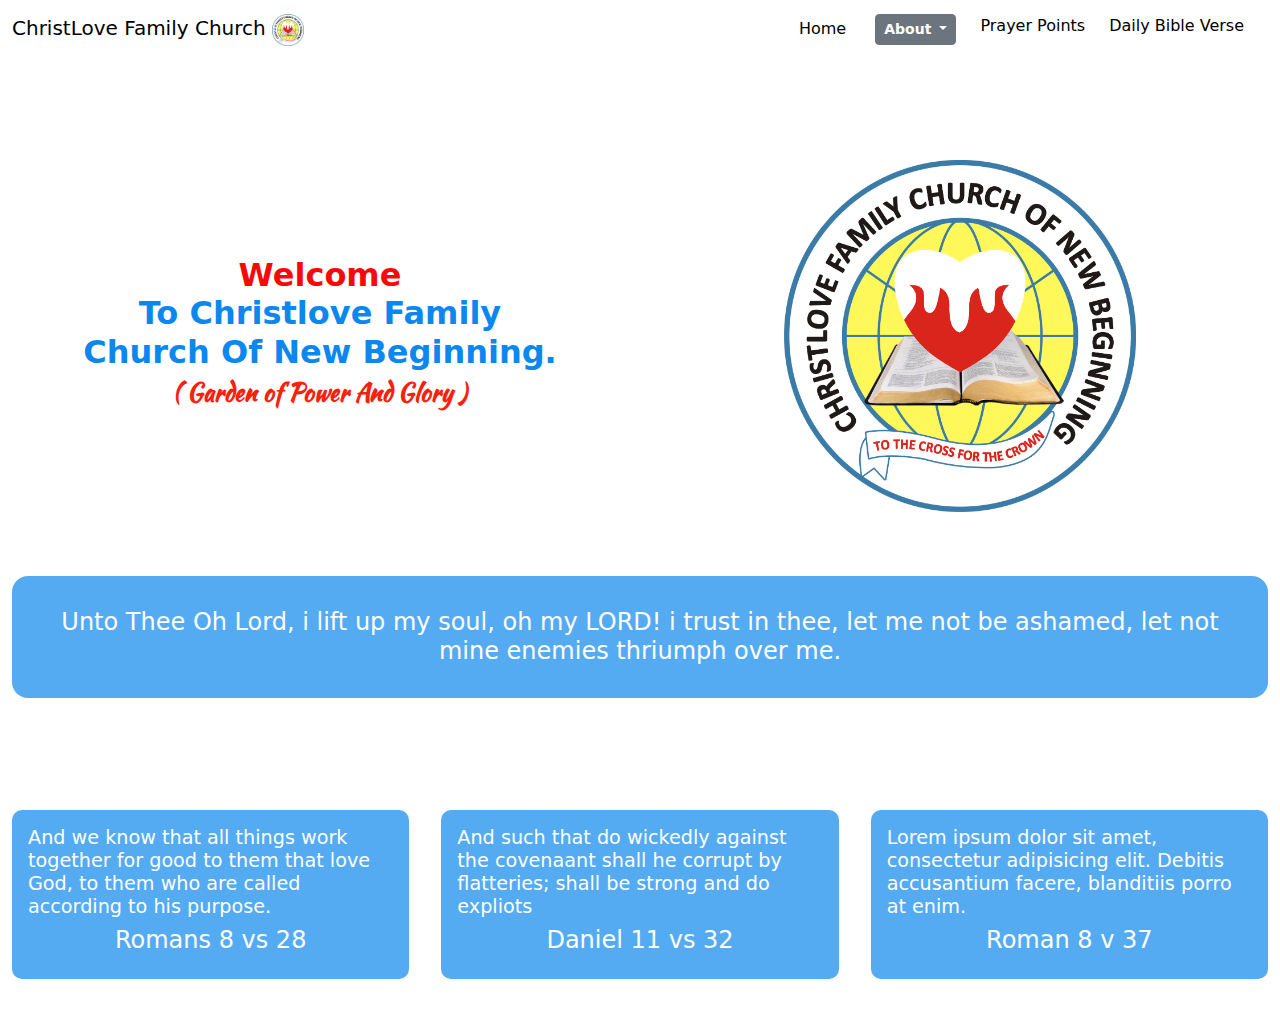
<file: index.html>
<!DOCTYPE html>
<html lang="en">
<head>
    <meta charset="UTF-8">
    <meta name="viewport" content="width=device-width, initial-scale=1.0">
    <link rel="stylesheet" href=" 	https://cdn.jsdelivr.net/npm/bootstrap@5.3.0/dist/css/bootstrap.min.css">
    <link rel="stylesheet" href="index.css">
    <link rel="preconnect" href="https://fonts.googleapis.com">
    <link rel="preconnect" href="https://fonts.gstatic.com" crossorigin>
    <link href="https://fonts.googleapis.com/css2?family=Kaushan+Script&display=swap" rel="stylesheet">
    <title>Home Page</title>
</head>
<body>

      <!-- mobile links -->
    <nav class="navbar fixed-top ">
        <div class="container-fluid">
          <a class="navbar-brand" href="#">ChristLove Family Church <img src="./images/christlove.png"></a>
          <button class="navbar-toggler" type="button" data-bs-toggle="offcanvas" data-bs-target="#offcanvasNavbar" aria-controls="offcanvasNavbar" aria-label="Toggle navigation">
            <span class="navbar-toggler-icon"></span>
          </button>
          <div class="offcanvas offcanvas-end" tabindex="-1" id="offcanvasNavbar" aria-labelledby="offcanvasNavbarLabel">
            <div class="offcanvas-header">
              <h5 class="offcanvas-title" id="offcanvasNavbarLabel">Activities</h5>
              <button type="button" class="btn-close" data-bs-dismiss="offcanvas" aria-label="Close"></button>
            </div>
            <div class="offcanvas-body">
              <ul class="navbar-nav justify-content-end flex-grow-1 pe-3">
                <li class="nav-item">
                  <a class="nav-link active" aria-current="page" href="index.html">Home</a><br>
                </li>
                
                <a class="dropdown-item" href="prayerpoints.html">Prayer Points</a><br>
                
                <a class="dropdown-item" href="dailybible.html">Daily Bible Verse</a><br>
                <a class="dropdown-item" href="#">Videos</a><br>
                <a class="dropdown-item" href="#">Audios</a><br>
                <li class="nav-item dropdown">
                  <a class="nav-link dropdown-toggle" href="#" role="button" data-bs-toggle="dropdown" aria-expanded="false">
                    About
                  </a>
                  <ul class="dropdown-menu">
                    <li><a class="dropdown-item" href="about.html">About Church/Activities</a></li>
                    <li><a class="dropdown-item" href="contact.html">Contact</a></li>
                    <li><a class="dropdown-item" href="ministers.html">Ministers</a></li>
                    <li><a class="dropdown-item" href="testimonies.html">Testimonies</a></li>
                    <li><a class="dropdown-item" href="prosperity.html">Prosperity in Jesus</a></li>
                    <li>
                      <hr class="dropdown-divider">
                    </li>
                    <li><a class="dropdown-item" href="#">Christlove Kingdom Kids </a></li>
                    <li><a class="dropdown-item" href="#">Christlove Soaring Youth  <img src="./images/eagle.png"></a></li>
                    <li><a class="dropdown-item" href="#">Women Of Faith And Virtue</a></li>
                    <li><a class="dropdown-item" href="#">Men Of Value And Valor</a></li>
                  </ul>
                </li>
              </ul>
            </div>
          </div>

          <!-- manipulated bootstrap by hiding the mobile link and added a new link and a drop down menu for the dersktop view -->
            <div class="desktop-links">
                <a href="index.html">Home</a>
                <div class="btn-group">
                    <button class="btn btn-secondary btn-sm dropdown-toggle" type="button" data-bs-toggle="dropdown" aria-expanded="false">
                      <b>About</b>
                    </button>
                    <ul class="dropdown-menu">
                        <li><a class="dropdown-item" href="about.html">About The Church/Activities</a></li>
                        <li><a class="dropdown-item" href="contact.html">Contact</a></li>
                        <li><a class="dropdown-item" href="ministers.html">Ministers</a></li>
                    <li><a class="dropdown-item" href="testimonies.html">Testimonies</a></li>
                    <li><a class="dropdown-item" href="prosperity.html">Prosperity in Jesus</a></li>

                    <hr class="dropdown-divider">
                    <li><a class="dropdown-item" href="#">Soaring Youth <img src="./images/eagle.png"></a></li>
                    <a class="dropdown-item" href="#">Christlove Kingdom kids </a>
                    <a class="dropdown-item" href="#">Women Of Faith And Virtue</a>
                    <a class="dropdown-item" href="#">Men Of Value And Valor</a>
                    </ul>
                    <a class="dropdown-item" href="prayerpoints.html">Prayer Points</a>
                    <a class="dropdown-item" href="dailybible.html">Daily Bible Verse</a>
                    
                  </div>
                 
                </div>
                
                
            </div>
        </div>
      </nav>

      <header>
        <div class="combined-header">

            <div class="text-content">

              <h4><span style="color: rgb(248, 9, 9);">Welcome<br></span> To Christlove Family<br> Church Of New Beginning.</h4>
              <h5>( Garden of Power And Glory )</h5>
            </div>

            <div class="logo-image">

              <img src="./images/christlove.png" alt="">
            </div>
        </div>
      </header>

      <article class="container-fluid">
        <div class="article-text">
          <h4>Unto Thee Oh Lord, i lift up my soul, oh my LORD! i trust in thee, let me not be ashamed, let not mine enemies thriumph over me.</h4>
        </div>
      </article>

      <!--  -->
      <section>

          <div class="combined-verses container-fluid">
            
            <div class="bible bible1">
              <h4>And we know that all things work together for good to them that love God, to them who are called according to his purpose.</h4>
              <h3>Romans 8 vs 28</h3>
            </div>
            
            <div class="bible bible2">
              <h4>And such that do wickedly against the covenaant shall he corrupt by flatteries; shall be strong and do expliots</h4>
              <h3>Daniel 11 vs 32</h3>
            </div>
            
            <div class="bible bible3">
              <h4>Lorem ipsum dolor sit amet, consectetur adipisicing elit. Debitis accusantium facere, blanditiis porro at enim.</h4>
              <h3>Roman 8 v 37</h3>
            </div>
          </div>
        </section>
      




      

        <!-- <footer>
          <h3>Lorem ipsum dolor sit amet consectetur adipisicing elit. Voluptatibus, et.</h3>
          
        </footer> -->
    <script src=" 	https://cdn.jsdelivr.net/npm/bootstrap@5.3.0/dist/js/bootstrap.bundle.min.js">

    </script>
</body>
</html>
</file>
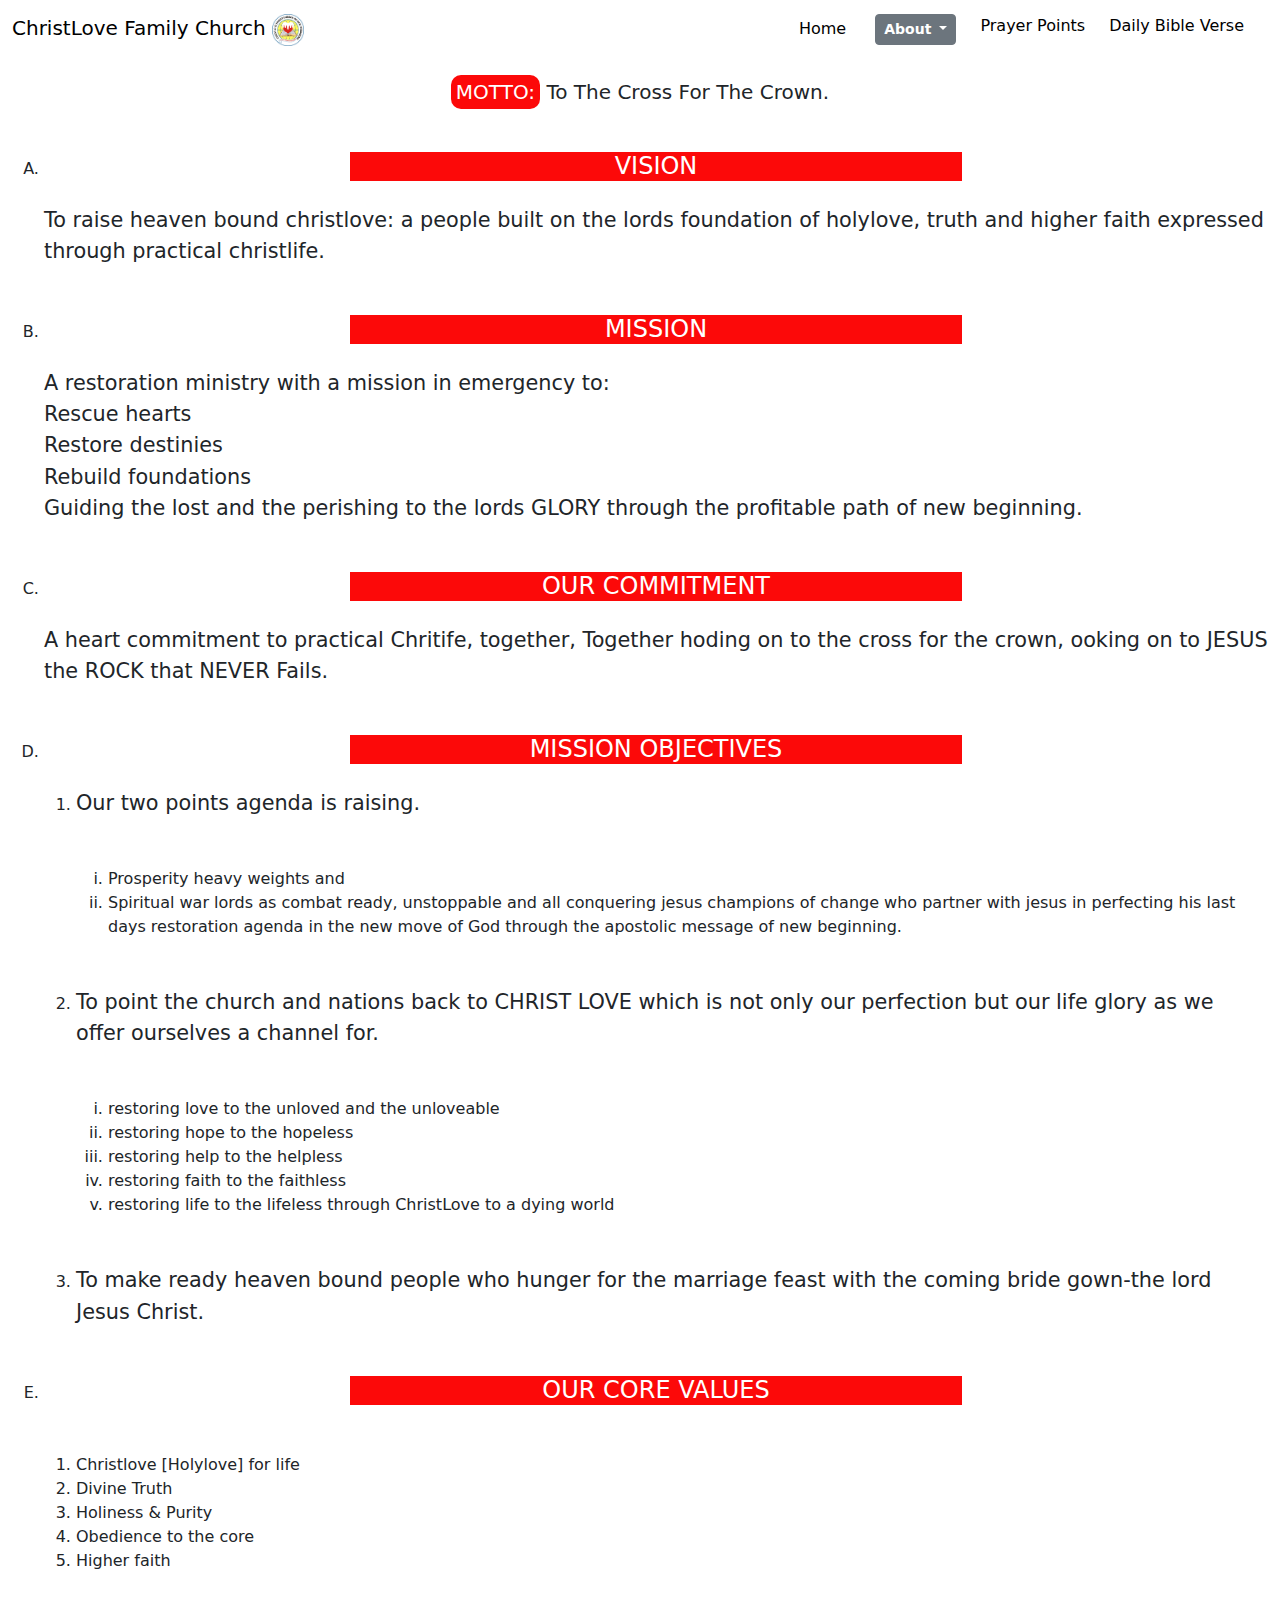
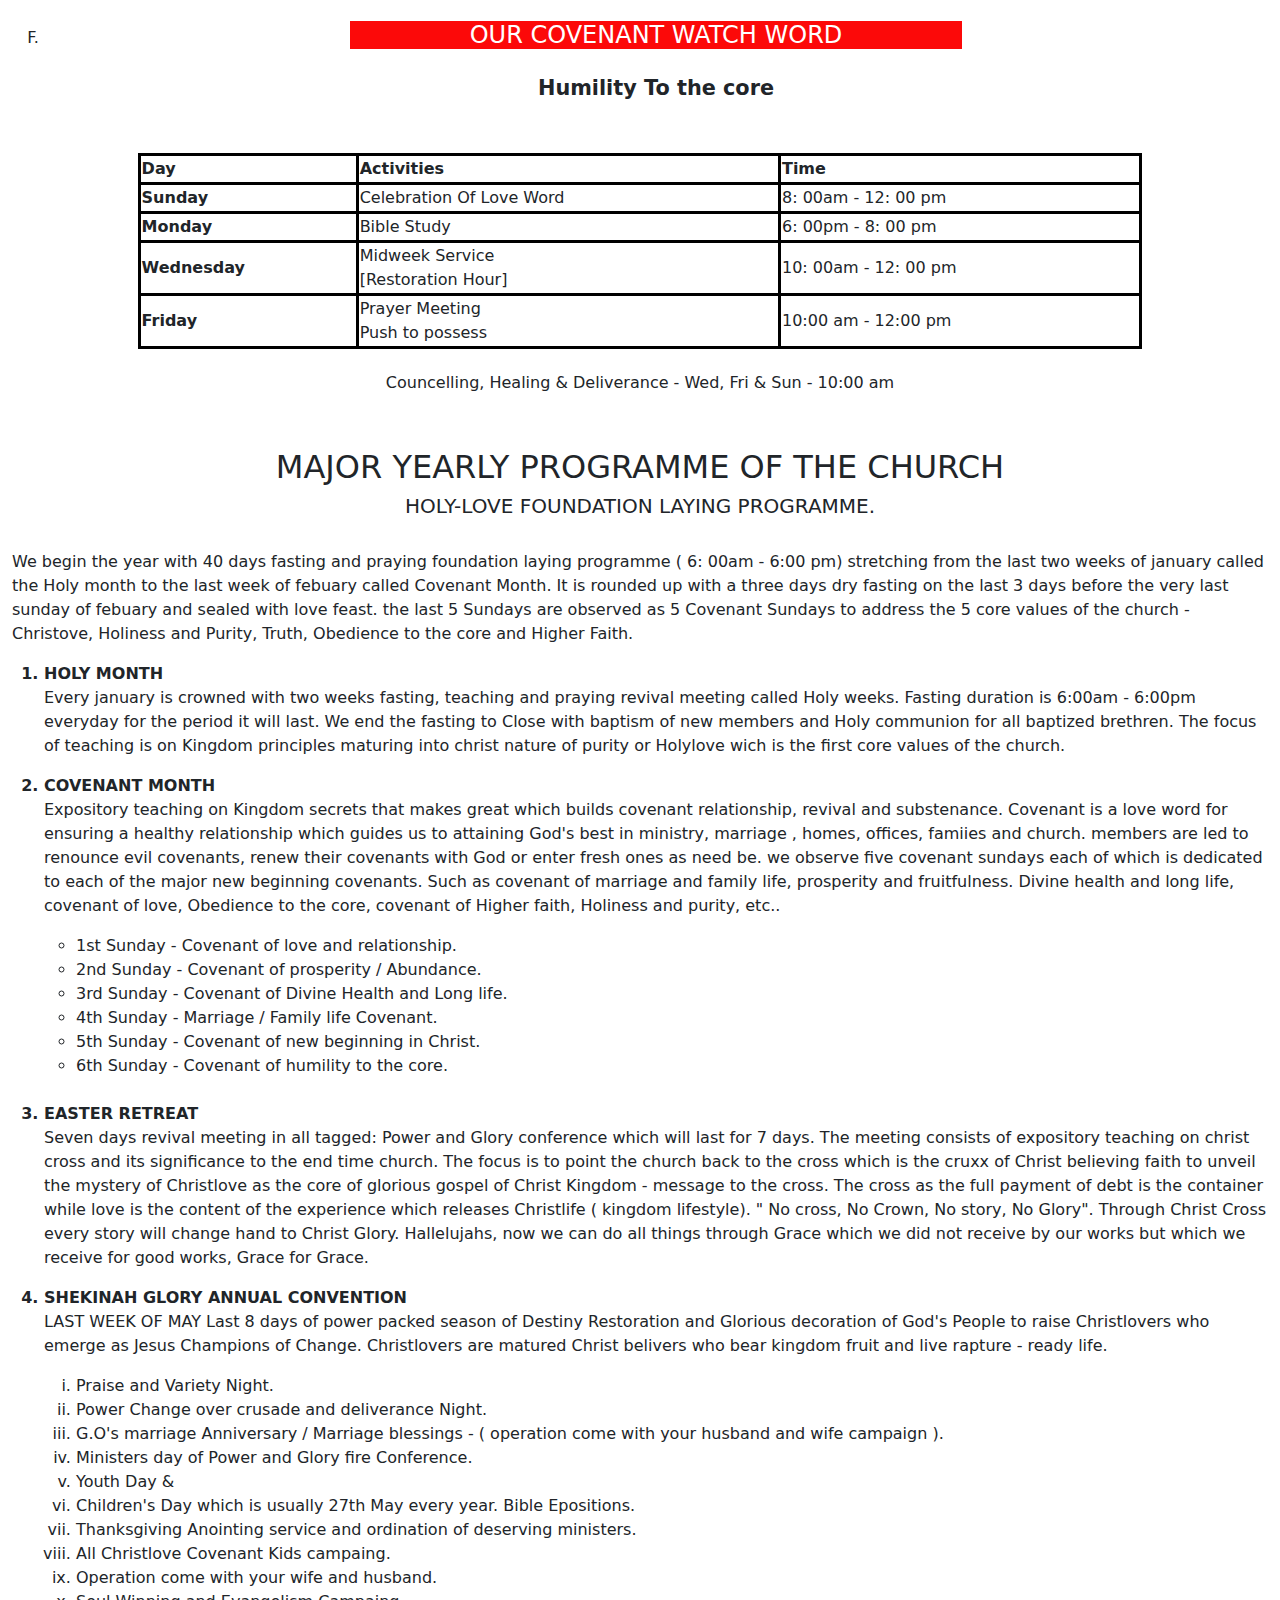
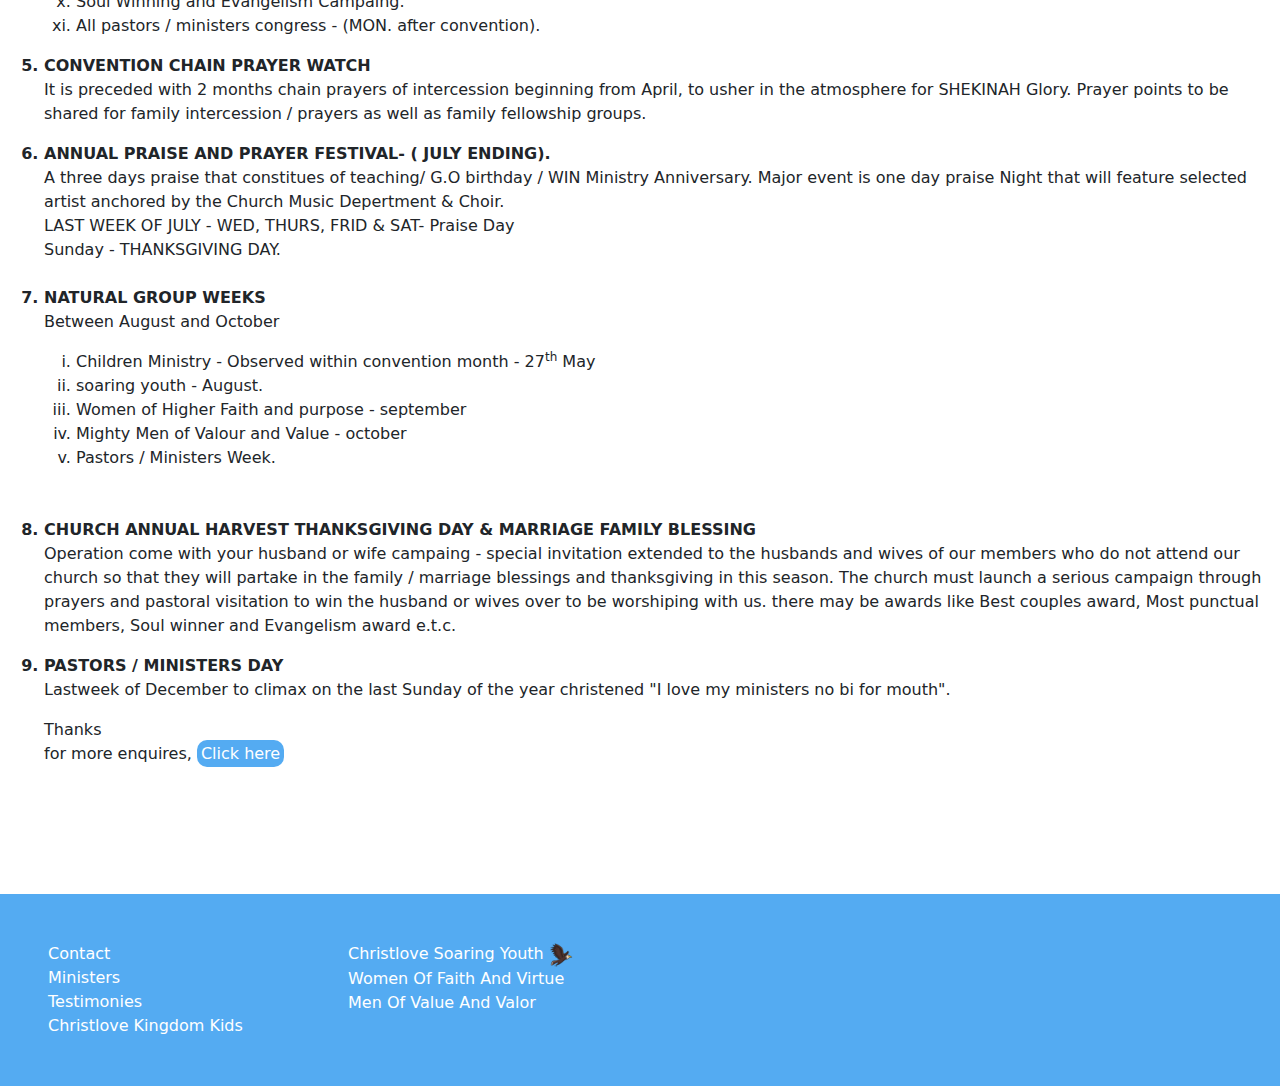
<file: about.html>
<!DOCTYPE html>
<html lang="en">
<head>
    <meta charset="UTF-8">
    <meta name="viewport" content="width=device-width, initial-scale=1.0">
    <link rel="stylesheet" href=" 	https://cdn.jsdelivr.net/npm/bootstrap@5.3.0/dist/css/bootstrap.min.css">
    <link rel="stylesheet" href="about.css">
    <link rel="preconnect" href="https://fonts.googleapis.com">
    <link rel="preconnect" href="https://fonts.gstatic.com" crossorigin>
    <link href="https://fonts.googleapis.com/css2?family=Kaushan+Script&display=swap" rel="stylesheet">
    <title>About / Activities Page</title>
</head>
<body>

      <!-- mobile links -->
    <nav class="navbar fixed-top ">
        <div class="container-fluid">
          <a class="navbar-brand" href="index.html">ChristLove Family Church <img src="./images/christlove.png"></a>
          <button class="navbar-toggler" type="button" data-bs-toggle="offcanvas" data-bs-target="#offcanvasNavbar" aria-controls="offcanvasNavbar" aria-label="Toggle navigation">
            <span class="navbar-toggler-icon"></span>
          </button>
          <div class="offcanvas offcanvas-end" tabindex="-1" id="offcanvasNavbar" aria-labelledby="offcanvasNavbarLabel">
            <div class="offcanvas-header">
              <h5 class="offcanvas-title" id="offcanvasNavbarLabel">Activities</h5>
              <button type="button" class="btn-close" data-bs-dismiss="offcanvas" aria-label="Close"></button>
            </div>
            <div class="offcanvas-body">
              <ul class="navbar-nav justify-content-end flex-grow-1 pe-3">
                <li class="nav-item">
                  <a class="nav-link active" aria-current="page" href="index.html">Home</a><br>
                </li>
                
                <a class="dropdown-item" href="prayerpoints.html">Prayer Points</a><br>
                
                <a class="dropdown-item" href="dailybible.html">Daily Bible Verse</a><br>
                <a class="dropdown-item" href="#">Videos</a><br>
                <a class="dropdown-item" href="#">Audios</a><br>
                <li class="nav-item dropdown">
                  <a class="nav-link dropdown-toggle" href="#" role="button" data-bs-toggle="dropdown" aria-expanded="false">
                    About
                  </a>
                  <ul class="dropdown-menu">
                    <li><a class="dropdown-item" href="contact.html">Contact</a></li>
                    <li><a class="dropdown-item" href="ministers.html">Ministers</a></li>
                    <li><a class="dropdown-item" href="testimonies.html">Testimonies</a></li>
                    <li>
                      <hr class="dropdown-divider">
                    </li>
                    <a class="dropdown-item" href="#">Videos</a>
                    <a class="dropdown-item" href="#">Audios</a>
                    <li><a class="dropdown-item" href="#">Christlove Kingdom Kids </a></li>
                    <li><a class="dropdown-item" href="#">Christlove Soaring Youth  <img src="./images/eagle.png"></a></li>
                    <li><a class="dropdown-item" href="#">Women Of Faith And Virtue</a></li>
                    <li><a class="dropdown-item" href="#">Men Of Value And Valor</a></li>
                  </ul>
                </li>
              </ul>
            </div>
          </div>

          <!-- manipulated bootstrap by hiding the mobile link and added a new link and a drop down menu for the dersktop view -->
            <div class="desktop-links">
                <a href="index.html">Home</a>
                <div class="btn-group">
                    <button class="btn btn-secondary btn-sm dropdown-toggle" type="button" data-bs-toggle="dropdown" aria-expanded="false">
                      <b>About</b>
                    </button>
                    <ul class="dropdown-menu">
                      <li><a class="dropdown-item" href="contact.html">Contact</a></li>
                        <li><a class="dropdown-item" href="ministers.html">Ministers</a></li>
                    <li><a class="dropdown-item" href="testimonies.html">Testimonies</a></li>

                        <hr class="dropdown-divider">
                        <a class="dropdown-item" href="#">Videos</a>
                        <a class="dropdown-item" href="#">Audios</a>
                        <li><a class="dropdown-item" href="#">Soaring Youth <img src="./images/eagle.png"></a></li>
                        <a class="dropdown-item" href="#">Christlove Kingdom kids </a>
                        <a class="dropdown-item" href="#">Women Of Faith And Virtue</a>
                        <a class="dropdown-item" href="#">Men Of Value And Valor</a>
                      </ul>
                      <a class="dropdown-item" href="prayerpoints.html">Prayer Points</a>
                      <a class="dropdown-item" href="dailybible.html">Daily Bible Verse</a>
                      
                    </div>
                 
                </div>
                
                
                
            </div>
        </div>
      </nav>

      <header>
        <h5><span>MOTTO:</span> To The Cross For The Crown.</h5>
      </header>

      <section class="container-fluid">
        <ol type="A">

        <li><h4>VISION </h4></li>
         <p>To raise heaven bound christlove: a people built on the lords foundation of
          holylove, truth and higher faith expressed through practical christlife.</p>

          <li><h4>MISSION</h4></li>
          <p>A restoration ministry with a mission in emergency to:<br>
            Rescue hearts <br>
            Restore destinies <br>
            Rebuild foundations <br>
            Guiding the lost and the perishing to the lords GLORY through the profitable path of new beginning.
          </p>

          <li><h4>OUR COMMITMENT</h4></li>
          <p> A heart commitment to practical Chritife, together, Together hoding on to the cross for the crown,
            ooking on to JESUS the ROCK that NEVER Fails.
          </p>
        
          <li><h4>MISSION OBJECTIVES</h4></li>
          <ol>
            <li><p> Our two points agenda is raising.</p></li>

            <ol type="i">
              <p><li>Prosperity heavy weights and <br>
                <li> Spiritual war lords as combat ready, unstoppable and all conquering jesus champions of change
                  who partner with jesus in perfecting his last days restoration agenda in the new move of God through
                  the apostolic message of new beginning.
                </li></li></p>
              </ol>

              <li><p>To point the church and nations back to CHRIST LOVE which is not only our perfection
                but our life glory as we offer ourselves a channel for.
              </p></li>
              <ol type="i">
                <p><li>restoring love to the unloved and the unloveable</li>
                <li>restoring hope to the hopeless</li>
                <li>restoring help to the helpless</li>
                <li>restoring faith to the faithless </li>
                <li>restoring life to the lifeless through ChristLove to a dying world</li></p>
              </ol>

              <li><p>To make ready heaven bound people who hunger for the marriage feast with the coming bride 
                gown-the lord Jesus Christ.</p>
              </li>
          </ol>
          <li><h4> OUR CORE VALUES</h4></li>
          <ol>
             <p><li>Christlove [Holylove] for life</li>
             <li>Divine Truth</li>
             <li>Holiness & Purity</li>
             <li>Obedience to the core</li>
             <li>Higher faith</li></p>
            </ol>

            <li><h4>OUR COVENANT WATCH WORD</h4></li>
            <p class="text-center fw-bold">Humility To the core</p>
        </ol>
      </section>

      <center>

        <article class="container-fluid">
          
          <table>
            <tr>
              <th>Day</th>
              <th>Activities</th>
              <th>Time</th>
            </tr>
            <tr>
            <th>Sunday</th>
            <td>Celebration Of Love Word</td>
            <td>8: 00am - 12: 00 pm</td>
          </tr>
          <tr>
            
            <th>Monday</th>
            <td>Bible Study</td>
              <td>6: 00pm - 8: 00 pm</td>
            </tr>
            <tr>
              
              <th>Wednesday</th>
              <td>Midweek Service<br>[Restoration Hour]</td>
              <td>10: 00am - 12: 00 pm</td>
            </tr>
            <tr>
              
              <th>Friday</th>
              <td>Prayer Meeting<br> Push to possess</td>
              <td>10:00 am - 12:00 pm</td>
            </tr>
          </tr>
        </table><br>
        <h6>Councelling, Healing & Deliverance - Wed, Fri & Sun - 10:00 am</h6>
      </article><br><br>
    </center>


    <article class="artice2 container-fluid  ">

      
      <h2>MAJOR YEARLY PROGRAMME OF THE CHURCH</h2>
      <h5>HOLY-LOVE FOUNDATION LAYING PROGRAMME.</h5><br>
      <p>We begin the year with 40 days fasting and praying foundation laying programme ( 6: 00am - 6:00 pm)
        stretching from the last two weeks of january called the Holy month to the last week of febuary called 
        Covenant Month. It is rounded up with a three days dry fasting on the last 3 days before the very last
        sunday of febuary and sealed with love feast. the last 5 Sundays are observed as 5 Covenant Sundays to
        address the 5 core values of the church - Christove, Holiness and Purity, Truth, Obedience to the core 
        and Higher Faith.
      </p>

      <ol >
        <li class="fw-bold">HOLY MONTH</li>
        <p>Every january is crowned with two weeks fasting, teaching and praying revival meeting called Holy weeks. 
          Fasting duration is 6:00am - 6:00pm everyday for the period it will last. We end the fasting to Close
          with baptism of new members and Holy communion for all baptized brethren. The focus of teaching is on 
          Kingdom principles maturing into christ nature of purity or Holylove wich is the first core values of 
          the church.
        </p>
        <li class="fw-bold">COVENANT MONTH</li>
        <p>Expository teaching on Kingdom secrets that makes great which builds covenant relationship, revival 
          and substenance. Covenant is a love word for ensuring a healthy relationship which guides us to attaining
          God's best in ministry, marriage , homes, offices, famiies and church. members are led to renounce evil
          covenants, renew their covenants with God or enter fresh ones as need be. we observe five covenant sundays
           each of which is dedicated to each of the major new beginning covenants. Such as covenant of marriage 
           and family life, prosperity and fruitfulness. Divine health and long life, covenant of love, Obedience
           to the core, covenant of Higher faith, Holiness and purity, etc..
        </p>
        <ul>
        <li>1st Sunday - Covenant of love and relationship.</li>
        <li>2nd Sunday - Covenant of prosperity / Abundance.</li>
        <li>3rd Sunday - Covenant of Divine Health and Long life.</li>
        <li>4th Sunday - Marriage / Family life Covenant.</li>
        <li>5th Sunday - Covenant of new beginning in Christ.</li>
        <li>6th Sunday - Covenant of humility to the core.</li>
        </ul><br>

        <li class="fw-bold">EASTER RETREAT</li>
        <p>Seven days revival meeting in all tagged: Power and Glory conference which will last for 7 days.
          The meeting consists of expository teaching on christ cross and its significance to the end time church.
          The focus is to point the church back to the cross which is the cruxx of Christ believing faith to unveil
          the mystery of Christlove as the core of glorious gospel of Christ Kingdom - message to the cross.
          The cross as the full payment of debt is the container while love is the content of the experience which
          releases Christlife ( kingdom lifestyle). " No cross, No Crown, No story, No Glory". Through Christ Cross
          every story will change hand to Christ Glory. Hallelujahs, now we can do all things through Grace which
          we did not receive by our works but which we receive for good works, Grace for Grace.
        </p>

        <li class="fw-bold">SHEKINAH GLORY ANNUAL CONVENTION</li>
        <p>LAST WEEK OF MAY Last 8 days of power packed season of Destiny Restoration and Glorious decoration 
          of God's People to raise Christlovers who emerge as Jesus Champions of Change. Christlovers are matured 
          Christ belivers who bear kingdom fruit and live rapture - ready life.

          <ol type="i">
            <li>Praise and Variety Night.</li>
            <li>Power Change over crusade and deliverance Night.</li>
            <li>G.O's marriage Anniversary / Marriage blessings - ( operation come with your husband and wife 
              campaign ). </li>
              <li>Ministers day of Power and Glory fire Conference.</li>
              <li>Youth Day & </li>
              <li>Children's Day which is usually 27th May every year. Bible Epositions.</li>
              <li>Thanksgiving Anointing service and ordination of deserving ministers.</li>
              <li>All Christlove Covenant Kids campaing. </li>
              <li>Operation come with your wife and husband.</li>
              <li>Soul Winning and Evangelism Campaing.</li>
              <li>All pastors / ministers congress - (MON. after convention).</li>
          </ol>
        </p>

        <li class="fw-bold">CONVENTION CHAIN PRAYER WATCH</li>
        <p>It is preceded with 2 months chain prayers of intercession beginning from April, to usher in the 
          atmosphere for SHEKINAH Glory. Prayer points to be shared for family intercession / prayers as well as family
          fellowship groups.
        </p>
        
        <li class="fw-bold">ANNUAL PRAISE AND PRAYER FESTIVAL- ( JULY ENDING).</li>
        A three days praise that constitues of teaching/ G.O birthday / WIN Ministry Anniversary. Major event is 
        one day praise Night that will feature selected artist anchored by the Church Music Depertment & Choir.<br>
        LAST WEEK OF JULY - WED, THURS, FRID & SAT- Praise Day<br>
        Sunday - THANKSGIVING DAY.<br><br>

        <li class="fw-bold">NATURAL GROUP WEEKS</li>
        <P>Between August and October</P>
        <ol type="i">
          <li>Children Ministry - Observed within convention month - 27<sup>th</sup> May</li>
          <li>soaring youth - August.</li>
          <li>Women of Higher Faith and purpose - september</li>
          <li>Mighty Men of Valour and Value - october </li>
          <li>Pastors / Ministers Week.</li><br><br>
        </ol>

        <li class="fw-bold">CHURCH ANNUAL HARVEST THANKSGIVING DAY & MARRIAGE FAMILY BLESSING</li>
        <p>Operation come with your husband or wife campaing - special invitation extended to the husbands
          and wives of our members who do not attend our church so that they will partake in the family / marriage
          blessings and thanksgiving in this season. The church must launch a serious campaign through prayers
          and pastoral visitation to win the husband or wives over to be worshiping with us. there may be awards 
          like Best couples award, Most punctual members, Soul winner and Evangelism award e.t.c.
        </p>

        <li class="fw-bold">PASTORS / MINISTERS DAY</li>
        <p>Lastweek of December to climax on the last Sunday of the year christened "I love my ministers no bi for
          mouth".<br>

          <p>Thanks<br> for more enquires, <a href="contact.html">Click here</a></p>
        </ol>

      </article>
      <footer>
          
          <div class="link1 links">

              <a class="dropdown-item" href="contact.html">Contact</a>
              <a class="dropdown-item" href="ministers.html">Ministers</a>
              <a class="dropdown-item" href="testimonies.html">Testimonies</a>
              <a class="dropdown-item" href="#">Christlove Kingdom Kids </a>
            </div>
            
            <div class="link2 links">
              <a class="dropdown-item" href="#">Christlove Soaring Youth  <img src="./images/eagle.png"></a>
              <a class="dropdown-item" href="#">Women Of Faith And Virtue</a>
              <a class="dropdown-item" href="#">Men Of Value And Valor</a>
            </div>
      </footer>



      
      
      




      

    <script src=" 	https://cdn.jsdelivr.net/npm/bootstrap@5.3.0/dist/js/bootstrap.bundle.min.js">

    </script>
</body>
</html>
</file>
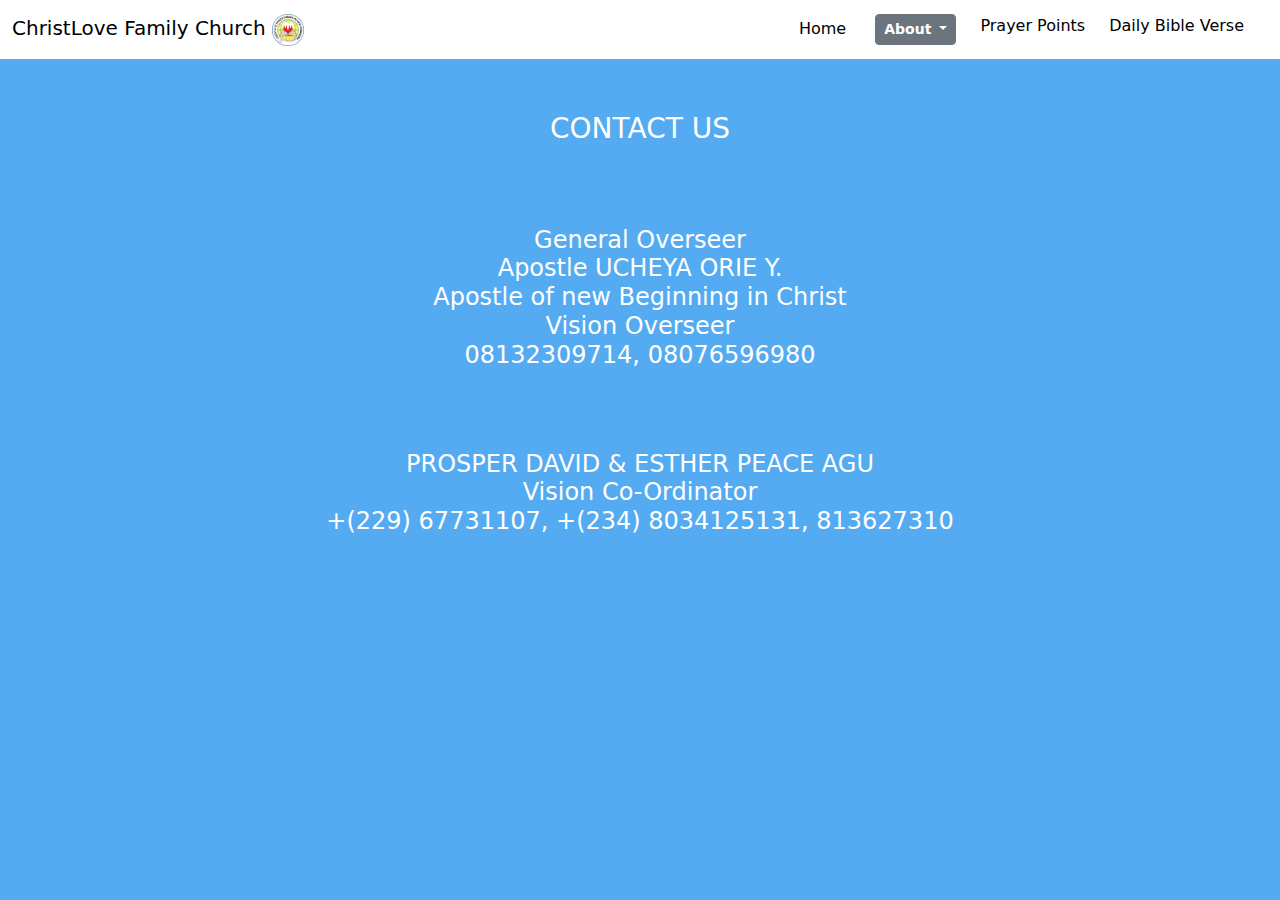
<file: contact.html>
<!DOCTYPE html>
<html lang="en">
<head>
    <meta charset="UTF-8">
    <meta name="viewport" content="width=device-width, initial-scale=1.0">
    <link rel="stylesheet" href=" 	https://cdn.jsdelivr.net/npm/bootstrap@5.3.0/dist/css/bootstrap.min.css">
    <link rel="stylesheet" href="contact.css">
    <link rel="preconnect" href="https://fonts.googleapis.com">
    <link rel="preconnect" href="https://fonts.gstatic.com" crossorigin>
    <link href="https://fonts.googleapis.com/css2?family=Kaushan+Script&display=swap" rel="stylesheet">
    <title>Home Page</title>
</head>
<body>

      <!-- mobile links -->
    <nav class="navbar fixed-top ">
        <div class="container-fluid">
          <a class="navbar-brand" href="#">ChristLove Family Church <img src="./images/christlove.png"></a>
          <button class="navbar-toggler" type="button" data-bs-toggle="offcanvas" data-bs-target="#offcanvasNavbar" aria-controls="offcanvasNavbar" aria-label="Toggle navigation">
            <span class="navbar-toggler-icon"></span>
          </button>
          <div class="offcanvas offcanvas-end" tabindex="-1" id="offcanvasNavbar" aria-labelledby="offcanvasNavbarLabel">
            <div class="offcanvas-header">
              <h5 class="offcanvas-title" id="offcanvasNavbarLabel">Activities</h5>
              <button type="button" class="btn-close" data-bs-dismiss="offcanvas" aria-label="Close"></button>
            </div>
            <div class="offcanvas-body">
              <ul class="navbar-nav justify-content-end flex-grow-1 pe-3">
                <li class="nav-item">
                  <a class="nav-link " aria-current="page" href="index.html">Home</a><br>
                </li>
                
                <a class="dropdown-item" href="prayerpoints.html">Prayer Points</a><br>
                
                <a class="dropdown-item" href="dailybible.html">Daily Bible Verse</a><br>
                <a class="dropdown-item" href="#">Videos</a><br>
                <a class="dropdown-item" href="#">Audios</a><br>
                <li class="nav-item dropdown">
                  <a class="nav-link dropdown-toggle" href="#" role="button" data-bs-toggle="dropdown" aria-expanded="false">
                    About
                  </a>
                  <ul class="dropdown-menu">
                    <li><a class="dropdown-item" href="about.html">About Church/Activities</a></li>
                    <li><a class="dropdown-item" href="ministers.html">Ministers</a></li>
                    <li><a class="dropdown-item" href="testimonies.html">Testimonies</a></li>
                    
                    <li>
                      <hr class="dropdown-divider">
                    </li>
                    <li><a class="dropdown-item" href="#">Christlove Kingdom Kids </a></li>
                    <li><a class="dropdown-item" href="#">Christlove Soaring Youth  <img src="./images/eagle.png"></a></li>
                    <li><a class="dropdown-item" href="#">Women Of Faith And Virtue</a></li>
                    <li><a class="dropdown-item" href="#">Men Of Value And Valor</a></li>
                  </ul>
                </li>
              </ul>
            </div>
          </div>

          <!-- manipulated bootstrap by hiding the mobile link and added a new link and a drop down menu for the dersktop view -->
            <div class="desktop-links">
                <a href="index.html">Home</a>
                <div class="btn-group">
                    <button class="btn btn-secondary btn-sm dropdown-toggle" type="button" data-bs-toggle="dropdown" aria-expanded="false">
                      <b>About</b>
                    </button>
                    <ul class="dropdown-menu">
                        <li><a class="dropdown-item" href="about.html">About The Church/Activities</a></li>
                        <li><a class="dropdown-item" href="ministers.html">Ministers</a></li>
                    <li><a class="dropdown-item" href="testimonies.html">Testimonies</a></li>
                    <li><a class="dropdown-item" href="prosperity.html">Prosperity in Jesus</a></li>

                    <hr class="dropdown-divider">
                    <li><a class="dropdown-item" href="#">Soaring Youth <img src="./images/eagle.png"></a></li>
                    <a class="dropdown-item" href="#">Christlove Kingdom kids </a>
                    <a class="dropdown-item" href="#">Women Of Faith And Virtue</a>
                    <a class="dropdown-item" href="#">Men Of Value And Valor</a>
                    </ul>
                    <a class="dropdown-item" href="prayerpoints.html">Prayer Points</a>
                    <a class="dropdown-item" href="dailybible.html">Daily Bible Verse</a>
                    
                  </div>
                 
                </div>
                
                
            </div>
        </div>
      </nav>

      <section>
        <h3>CONTACT US</h3>
          <h4>
            <div class="location">

            


            </div>

            <div class="apostle">
                <h4>
                  General Overseer<br>
                    Apostle UCHEYA ORIE Y.<br>
                    Apostle of new Beginning in Christ<br>
                    Vision Overseer<br>

                    08132309714, 08076596980<br>
                </h4>
            </div>

                <div class="pastor">

                    <h4>PROSPER DAVID & ESTHER PEACE AGU<br>
                    Vision Co-Ordinator<br>
                    +(229) 67731107, +(234) 8034125131, 813627310<br>

                </h4>


            </div>
        </h4>
      </section>

          
    <script src=" 	https://cdn.jsdelivr.net/npm/bootstrap@5.3.0/dist/js/bootstrap.bundle.min.js">

    </script>
</body>
</html>
</file>
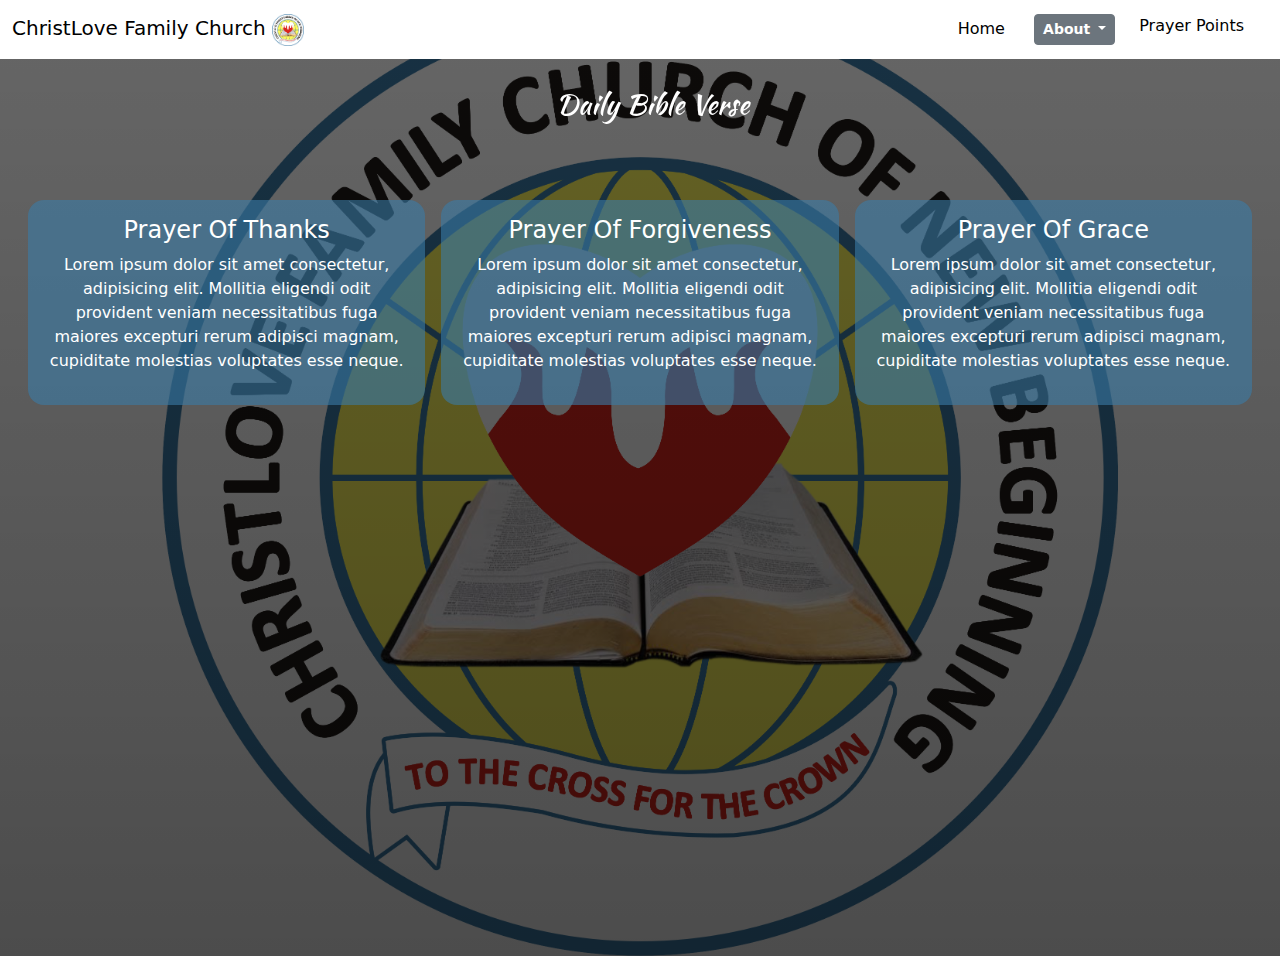
<file: dailybible.html>
<!DOCTYPE html>
<html lang="en">
<head>
    <meta charset="UTF-8">
    <meta name="viewport" content="width=device-width, initial-scale=1.0">
    <link rel="stylesheet" href=" 	https://cdn.jsdelivr.net/npm/bootstrap@5.3.0/dist/css/bootstrap.min.css">
    <link rel="stylesheet" href="./dailybible.css">
    <link rel="preconnect" href="https://fonts.googleapis.com">
    <link rel="preconnect" href="https://fonts.gstatic.com" crossorigin>
    <link href="https://fonts.googleapis.com/css2?family=Kaushan+Script&display=swap" rel="stylesheet">
    <title>Document</title>
</head>
<body class="container-fluid">

    <!-- mobile links -->
    <nav class="navbar fixed-top">
      <div class="container-fluid">
        <a class="navbar-brand" href="./index.html">ChristLove Family Church <img src="./images/christlove.png"></a>
        <button class="navbar-toggler" type="button" data-bs-toggle="offcanvas" data-bs-target="#offcanvasNavbar" aria-controls="offcanvasNavbar" aria-label="Toggle navigation">
          <span class="navbar-toggler-icon"></span>
        </button>
        <div class="offcanvas offcanvas-end" tabindex="-1" id="offcanvasNavbar" aria-labelledby="offcanvasNavbarLabel">
          <div class="offcanvas-header">
            <h5 class="offcanvas-title" id="offcanvasNavbarLabel">Activities</h5>
            <button type="button" class="btn-close" data-bs-dismiss="offcanvas" aria-label="Close"></button>
          </div>
          <div class="offcanvas-body">
            <ul class="navbar-nav justify-content-end flex-grow-1 pe-3">
              <li class="nav-item">
                <a class="nav-link " aria-current="page" href="index.html">Home</a><br>
              </li>
              
              <a class="dropdown-item active" href="prayerpoints.html">Prayer Points</a><br>
              
              
              <a class="dropdown-item" href="#">Videos</a><br>
              <a class="dropdown-item" href="#">Audios</a><br>
              <li class="nav-item dropdown">
                <a class="nav-link dropdown-toggle" href="#" role="button" data-bs-toggle="dropdown" aria-expanded="false">
                  About
                </a>
                <ul class="dropdown-menu">
                  <li><a class="dropdown-item" href="abvout.html">About Church/Activities</a></li>
                  <li><a class="dropdown-item" href="contact.html">Contact</a></li>
                  <li><a class="dropdown-item" href="ministers.html">Ministers</a></li>
                  <li><a class="dropdown-item" href="testimonies.html">Testimonies</a></li>
                  <li>
                    <hr class="dropdown-divider">
                  </li>
                  <li><a class="dropdown-item" href="#">Christlove Kingdom Kids </a></li>
                  <li><a class="dropdown-item" href="#">Christlove Soaring Youth  <img src="./images/eagle.png"></a></li>
                  <a class="dropdown-item" href="#">Women Of Faith And Virtue</a>
                  <a class="dropdown-item" href="#">Men Of Value And Valor</a>
                </ul>
              </li>
            </ul>
          </div>
        </div>

        <!-- manipulated bootstrap by hiding the mobile link and added a new link and a drop down menu for the desktop view -->
          <div class="desktop-links">
              <a href="index.html">Home</a>
              <div class="btn-group">
                  <button class="btn btn-secondary btn-sm dropdown-toggle" type="button" data-bs-toggle="dropdown" aria-expanded="false">
                    <b>About</b>
                  </button>
                  <ul class="dropdown-menu">
                      <li><a class="dropdown-item" href="about.html">About Church/Activities</a></li>
                      <li><a class="dropdown-item" href="contact.html">Contact</a></li>
                      <li><a class="dropdown-item" href="ministers.html">Ministers</a></li>
                  <li><a class="dropdown-item" href="testimonies.html">Testimonies</a></li>

                  <hr class="dropdown-divider">
                  <li><a class="dropdown-item" href="#">Christlove Kingdom Kids </a></li>
                  <li><a class="dropdown-item" href="#">Soaring Youth <img src="./images/eagle.png"></a></li></a></li>
                  <a class="dropdown-item" href="#">Women Of Faith And Virtue</a>
                  <a class="dropdown-item" href="#">Men Of Value And Valor</a>
                  </ul>
                  <a class="dropdown-item" href="prayerpoints.html">Prayer Points</a>
                </div>
               
              </div>
              
              
          </div>
      </div>
    </nav>

    <header>
      <h3>Daily Bible Verse</h3>
      </header>


      <article >
      <div class="prayers">

        <div class="prayer1 prayer">
          <h4>Prayer Of Thanks</h4>
          <p>Lorem ipsum dolor sit amet consectetur, adipisicing elit.
            Mollitia eligendi odit provident veniam necessitatibus fuga
            maiores excepturi rerum adipisci magnam, cupiditate molestias 
            voluptates esse neque.
          </p>
        </div>
        
        <div class="prayer2 prayer">
          <h4>Prayer Of Forgiveness</h4>
          <p>Lorem ipsum dolor sit amet consectetur, adipisicing elit.
            Mollitia eligendi odit provident veniam necessitatibus fuga
            maiores excepturi rerum adipisci magnam, cupiditate molestias 
            voluptates esse neque.
          </p>
        </div>

        <div class="prayer3 prayer">
          <h4>Prayer Of Grace</h4>
          <p>Lorem ipsum dolor sit amet consectetur, adipisicing elit.
            Mollitia eligendi odit provident veniam necessitatibus fuga
            maiores excepturi rerum adipisci magnam, cupiditate molestias 
            voluptates esse neque.
          </p>
        </div>
      </div>
      </article>
    

<script src=" 	https://cdn.jsdelivr.net/npm/bootstrap@5.3.0/dist/js/bootstrap.bundle.min.js">
  </script>
</body>
</html>
</file>
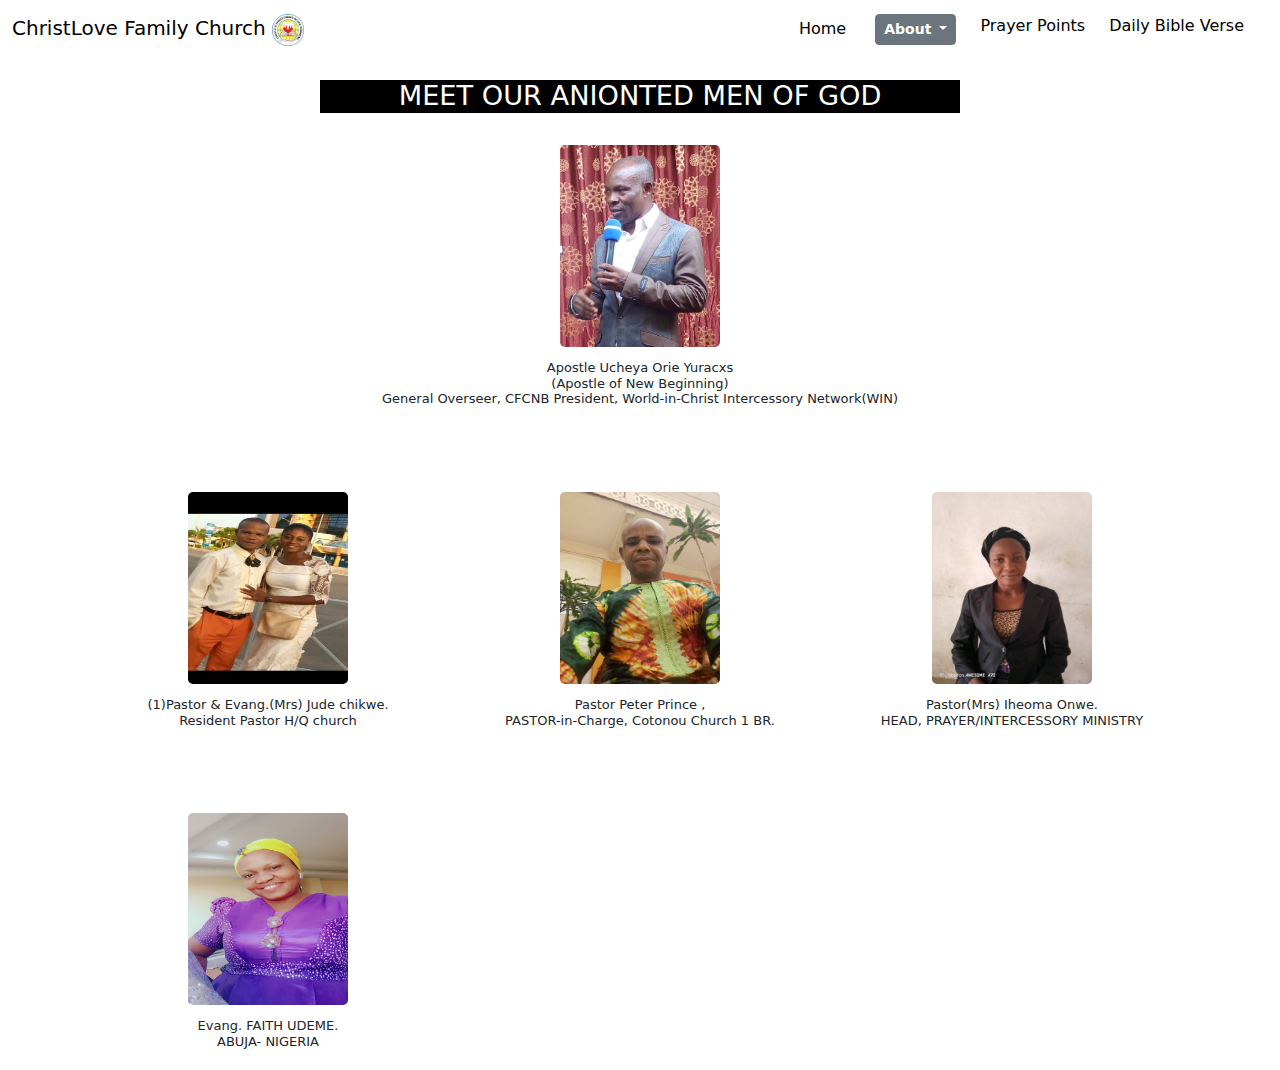
<file: ministers.html>
<!DOCTYPE html>
<html lang="en">
<head>
    <meta charset="UTF-8">
    <meta name="viewport" content="width=device-width, initial-scale=1.0">
    <link rel="stylesheet" href=" 	https://cdn.jsdelivr.net/npm/bootstrap@5.3.0/dist/css/bootstrap.min.css">
    <link rel="stylesheet" href="ministers.css">
    <link rel="preconnect" href="https://fonts.googleapis.com">
    <link rel="preconnect" href="https://fonts.gstatic.com" crossorigin>
    <link href="https://fonts.googleapis.com/css2?family=Kaushan+Script&display=swap" rel="stylesheet">
    <title>Ministers Page</title>
</head>
<body>

      <!-- mobile links -->
    <nav class="navbar fixed-top ">
        <div class="container-fluid">
          <a class="navbar-brand" href="./index.html">ChristLove Family Church <img src="./images/christlove.png"></a>
          <button class="navbar-toggler" type="button" data-bs-toggle="offcanvas" data-bs-target="#offcanvasNavbar" aria-controls="offcanvasNavbar" aria-label="Toggle navigation">
            <span class="navbar-toggler-icon"></span>
          </button>
          <div class="offcanvas offcanvas-end" tabindex="-1" id="offcanvasNavbar" aria-labelledby="offcanvasNavbarLabel">
            <div class="offcanvas-header">
              <h5 class="offcanvas-title" id="offcanvasNavbarLabel">Activities</h5>
              <button type="button" class="btn-close" data-bs-dismiss="offcanvas" aria-label="Close"></button>
            </div>
            <div class="offcanvas-body">
              <ul class="navbar-nav justify-content-end flex-grow-1 pe-3">
                <li class="nav-item">
                  <a class="nav-link active" aria-current="page" href="index.html">Home</a><br>
                </li>
                
                <a class="dropdown-item" href="prayerpoints.html">Prayer Points</a><br>
                
                <a class="dropdown-item" href="dailybible.html">Daily Bible Verse</a><br>
                <a class="dropdown-item" href="#">Videos</a><br>
                <a class="dropdown-item" href="#">Audios</a><br>
                <li class="nav-item dropdown">
                  <a class="nav-link dropdown-toggle" href="#" role="button" data-bs-toggle="dropdown" aria-expanded="false">
                    About
                  </a>
                  <ul class="dropdown-menu">
                    <li><a class="dropdown-item" href="./about.html">About Church/Activities</a></li>
                    <li><a class="dropdown-item" href="contact.html">Contact</a></li>
                    <li><a class="dropdown-item" href="testimonies.html">Testimonies</a></li>
                    <li>
                      <hr class="dropdown-divider">
                    </li>
                    <li><a class="dropdown-item" href="#">Christlove Kingdom Kids </a></li>
                    <li><a class="dropdown-item" href="#">Christlove Soaring Youth  <img src="./images/eagle.png"></a></li>
                    <li><a class="dropdown-item" href="#">Women Of Faith And Virtue</a></li>
                    <li><a class="dropdown-item" href="#">Men Of Value And Valor</a></li>
                  </ul>
                </li>
              </ul>
            </div>
          </div>

          <!-- manipulated bootstrap by hiding the mobile link and added a new link and a drop down menu for the dersktop view -->
          <!-- desktop links -->
            <div class="desktop-links">
                <a href="index.html">Home</a>
                <div class="btn-group">
                    <button class="btn btn-secondary btn-sm dropdown-toggle" type="button" data-bs-toggle="dropdown" aria-expanded="false">
                      <b>About</b>
                    </button>
                    <ul class="dropdown-menu">
                        <li><a class="dropdown-item" href="./about.html">About The Church/Activities</a></li>
                        <li><a class="dropdown-item" href="contact.html">Contact</a></li>
                    <li><a class="dropdown-item" href="testimonies.html">Testimonies</a></li>

                    <hr class="dropdown-divider">
                    <a class="dropdown-item" href="#">Videos</a>
                    <a class="dropdown-item" href="#">Audios</a>
                    <li><a class="dropdown-item" href="#">Soaring Youth <img src="./images/eagle.png"></a></li>
                    <a class="dropdown-item" href="#">Christlove Kingdom kids </a>
                    <a class="dropdown-item" href="#">Women Of Faith And Virtue</a>
                    <a class="dropdown-item" href="#">Men Of Value And Valor</a>
                    </ul>
                    <a class="dropdown-item" href="prayerpoints.html">Prayer Points</a>
                    <a class="dropdown-item" href="dailybible.html">Daily Bible Verse</a>
                    
                  </div>
                 
                </div>
                
                
            </div>
        </div>
      </nav>

      <header>

        <div class="meet">
          <h4 class="text-center text-white">MEET OUR ANIONTED MEN OF GOD</h4>
        </div>

      </header>

      <section>

        <div class="container text-center">

          <div class="ministers image1">
            <img src="./images/apostle ucheya.jpg" alt="" >
            <h4>
              Apostle Ucheya Orie Yuracxs<br>
              (Apostle of New Beginning)<br>
              General Overseer, CFCNB
              President, World-in-Christ Intercessory Network(WIN)
            </h4>
          </div>

          <div class="ministers2 image2">

            <div class="pastorjude">

              <img src="./images/pastor jude.jpg" alt="">
              <h4>
                (1)Pastor & Evang.(Mrs) Jude chikwe.<br> Resident Pastor H/Q church
              </h4>
            </div>
            
            <div class="peter">

              <img src="./images/pastor peter.jpg" alt="">
              <h4>
                Pastor Peter Prince ,<br> PASTOR-in-Charge, Cotonou Church 1 BR.
              </h4>
            </div>

            <div class="iheoma">

              <img src="./images/pastor iheoma.jpg" alt="">
              <h4>
                Pastor(Mrs) Iheoma Onwe. <br>HEAD, PRAYER/INTERCESSORY MINISTRY
              </h4>
            </div>

            <div class="faith">
              <img src="./images/evangelist faith.jpg" alt="">
              <h4>
                Evang. FAITH UDEME.<br>ABUJA- NIGERIA
              </h4>
            </div>
          </div>
        </div>

      </section>


      <footer>

      </footer>

      
      




      

    <script src=" 	https://cdn.jsdelivr.net/npm/bootstrap@5.3.0/dist/js/bootstrap.bundle.min.js">

    </script>
</body>
</html>
</file>
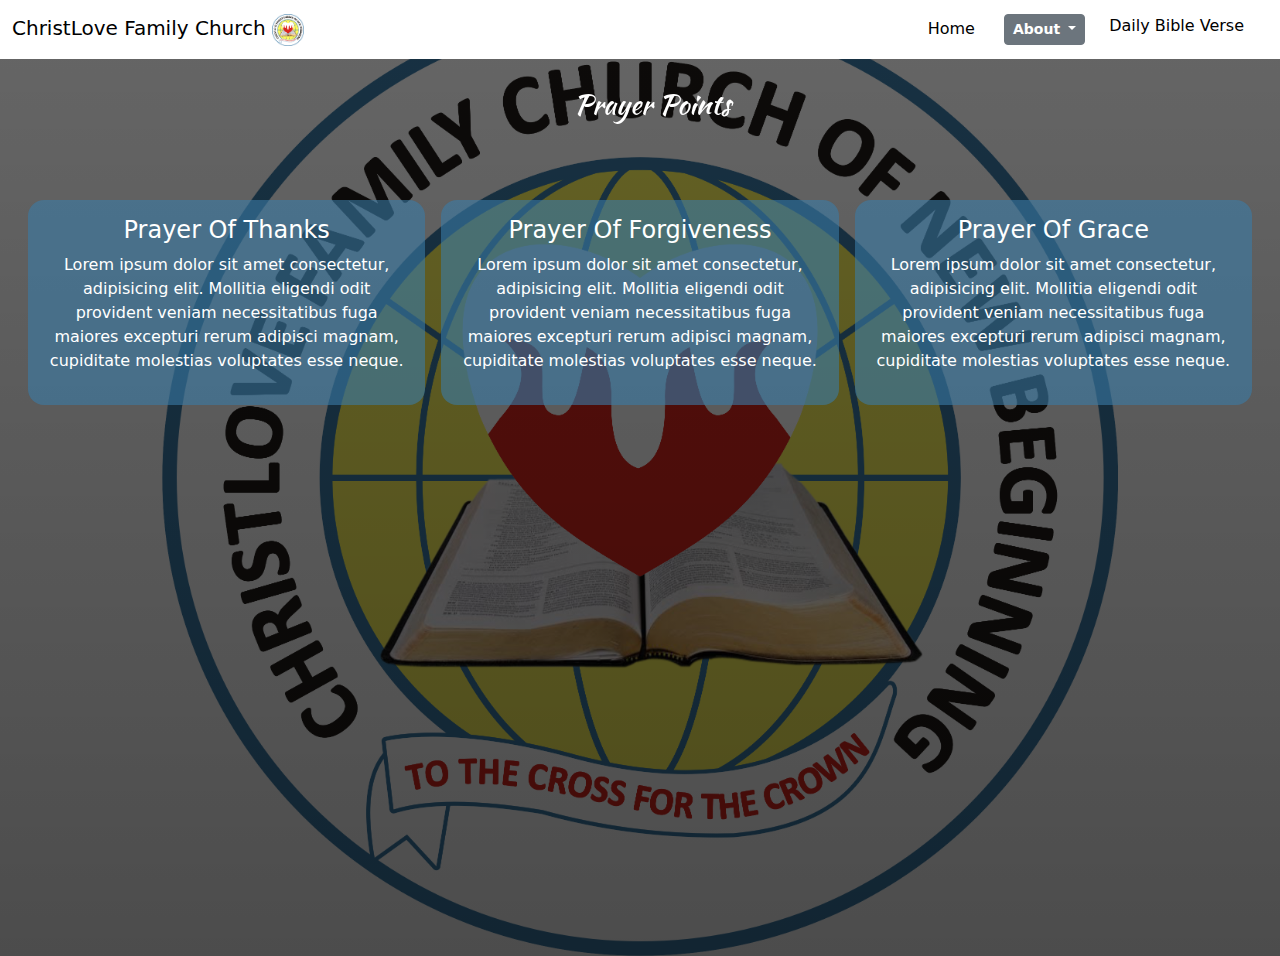
<file: prayerpoints.html>
<!DOCTYPE html>
<html lang="en">
<head>
    <meta charset="UTF-8">
    <meta name="viewport" content="width=device-width, initial-scale=1.0">
    <link rel="stylesheet" href=" 	https://cdn.jsdelivr.net/npm/bootstrap@5.3.0/dist/css/bootstrap.min.css">
    <link rel="stylesheet" href="./prayerpoints.css">
    <link rel="preconnect" href="https://fonts.googleapis.com">
    <link rel="preconnect" href="https://fonts.gstatic.com" crossorigin>
    <link href="https://fonts.googleapis.com/css2?family=Kaushan+Script&display=swap" rel="stylesheet">
    <title>Prayer points</title>
</head>
<body class="container-fluid">

          <!-- mobile links -->
          <nav class="navbar fixed-top">
            <div class="container-fluid">
              <a class="navbar-brand" href="./index.html">ChristLove Family Church <img src="./images/christlove.png"></a>
              <button class="navbar-toggler" type="button" data-bs-toggle="offcanvas" data-bs-target="#offcanvasNavbar" aria-controls="offcanvasNavbar" aria-label="Toggle navigation">
                <span class="navbar-toggler-icon"></span>
              </button>
              <div class="offcanvas offcanvas-end" tabindex="-1" id="offcanvasNavbar" aria-labelledby="offcanvasNavbarLabel">
                <div class="offcanvas-header">
                  <h5 class="offcanvas-title" id="offcanvasNavbarLabel">Activities</h5>
                  <button type="button" class="btn-close" data-bs-dismiss="offcanvas" aria-label="Close"></button>
                </div>
                <div class="offcanvas-body">
                  <ul class="navbar-nav justify-content-end flex-grow-1 pe-3">
                    <li class="nav-item">
                      <a class="nav-link " aria-current="page" href="index.html">Home</a><br>
                    </li>
                    
                    <a class="dropdown-item" href="dailybible.html">Daily Bible Verse</a><br>
                    <a class="dropdown-item" href="#">Videos</a><br>
                    <a class="dropdown-item" href="#">Audios</a><br>
                    <li class="nav-item dropdown">
                      <a class="nav-link dropdown-toggle" href="#" role="button" data-bs-toggle="dropdown" aria-expanded="false">
                        About
                      </a>
                      <ul class="dropdown-menu">
                        <li><a class="dropdown-item" href="about.html">About Church/Activities</a></li>
                        <li><a class="dropdown-item" href="contact.html">Contact</a></li>
                        <li><a class="dropdown-item" href="ministers.html">Ministers</a></li>
                        <li><a class="dropdown-item" href="testimonies.html">Testimonies</a></li>
                        <a class="dropdown-item" href="#">Videos</a>
                        <a class="dropdown-item" href="#">Audios</a>
                        <li>
                          <hr class="dropdown-divider">
                        </li>
                        <li><a class="dropdown-item" href="#">Christlove Kingdom Kids </a></li>
                        <li><a class="dropdown-item" href="#">Christlove Soaring Youth  <img src="./images/eagle.png"></a></li>
                        <a class="dropdown-item" href="#">Women Of Faith And Virtue</a>
                        <a class="dropdown-item" href="#">Men Of Value And Valor</a>
                      </ul>
                    </li>
                  </ul>
                </div>
              </div>
    
              <!-- manipulated bootstrap by hiding the mobile link and added a new link and a drop down menu for the desktop view -->
                <div class="desktop-links">
                    <a href="index.html">Home</a>
                    <div class="btn-group">
                        <button class="btn btn-secondary btn-sm dropdown-toggle" type="button" data-bs-toggle="dropdown" aria-expanded="false">
                          <b>About</b>
                        </button>
                        <ul class="dropdown-menu">
                            <li><a class="dropdown-item" href="about.html">About Church/Activities</a></li>
                            <li><a class="dropdown-item" href="contact.html">Contact</a></li>
                            <li><a class="dropdown-item" href="ministers.html">Ministers</a></li>
                        <li><a class="dropdown-item" href="testimonies.html">Testimonies</a></li>
                        <a class="dropdown-item" href="#">Videos</a>
                        <a class="dropdown-item" href="#">Audios</a>
    
                        <hr class="dropdown-divider">
                        <li><a class="dropdown-item" href="#">Soaring Youth  <img src="./images/eagle.png"></a></li></li>
                        <a class="dropdown-item" href="#">Christlove Kingdom kids </a>
                        <a class="dropdown-item" href="#">Women Of Faith And Virtue</a>
                        <a class="dropdown-item" href="#">Men Of Value And Valor</a>
                        </ul>
                        <a class="dropdown-item" href="dailybible.html">Daily Bible Verse</a>
                      </div>
                     
                    </div>
                    
                    
                </div>
            </div>
          </nav>

          <header>
            <h3>Prayer Points</h3>
            </header>


            <article>
            <div class="prayers">

              <div class="prayer1 prayer">
                <h4>Prayer Of Thanks</h4>
                <p>Lorem ipsum dolor sit amet consectetur, adipisicing elit.
                  Mollitia eligendi odit provident veniam necessitatibus fuga
                  maiores excepturi rerum adipisci magnam, cupiditate molestias 
                  voluptates esse neque.
                </p>
              </div>
              
              <div class="prayer2 prayer">
                <h4>Prayer Of Forgiveness</h4>
                <p>Lorem ipsum dolor sit amet consectetur, adipisicing elit.
                  Mollitia eligendi odit provident veniam necessitatibus fuga
                  maiores excepturi rerum adipisci magnam, cupiditate molestias 
                  voluptates esse neque.
                </p>
              </div>

              <div class="prayer3 prayer">
                <h4>Prayer Of Grace</h4>
                <p>Lorem ipsum dolor sit amet consectetur, adipisicing elit.
                  Mollitia eligendi odit provident veniam necessitatibus fuga
                  maiores excepturi rerum adipisci magnam, cupiditate molestias 
                  voluptates esse neque.
                </p>
              </div>
            </div>
            </article>
          

    <script src=" 	https://cdn.jsdelivr.net/npm/bootstrap@5.3.0/dist/js/bootstrap.bundle.min.js">
        </script>
</body>
</html>
</file>
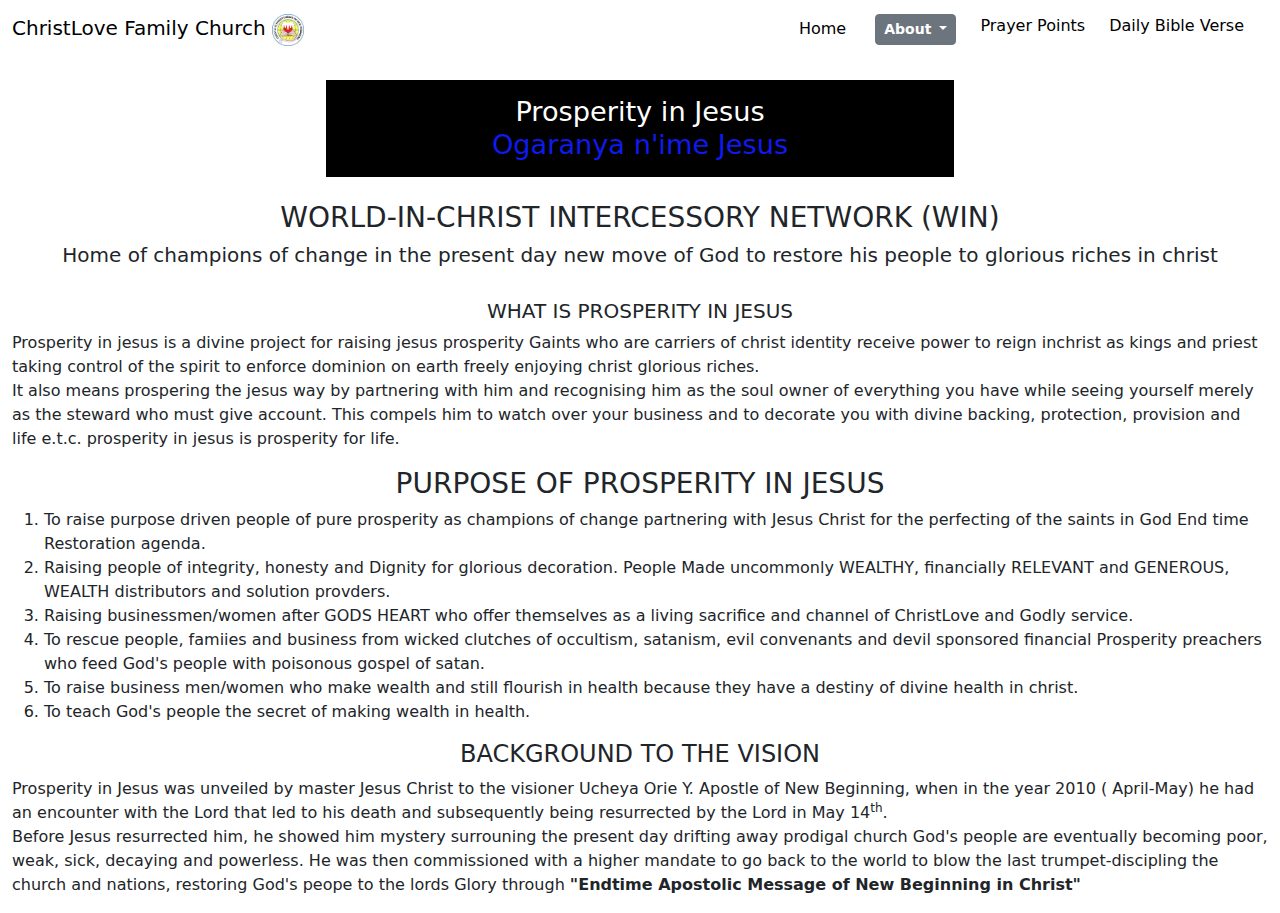
<file: prosperity.html>
<!DOCTYPE html>
<html lang="en">
<head>
    <meta charset="UTF-8">
    <meta name="viewport" content="width=device-width, initial-scale=1.0">
    <link rel="stylesheet" href=" 	https://cdn.jsdelivr.net/npm/bootstrap@5.3.0/dist/css/bootstrap.min.css">
    <link rel="stylesheet" href="prosperity.css">
    <link rel="preconnect" href="https://fonts.googleapis.com">
    <link rel="preconnect" href="https://fonts.gstatic.com" crossorigin>
    <link href="https://fonts.googleapis.com/css2?family=Kaushan+Script&display=swap" rel="stylesheet">
    <title>Ministers Page</title>
</head>
<body>

      <!-- mobile links -->
    <nav class="navbar fixed-top ">
        <div class="container-fluid">
          <a class="navbar-brand" href="./index.html">ChristLove Family Church <img src="./images/christlove.png"></a>
          <button class="navbar-toggler" type="button" data-bs-toggle="offcanvas" data-bs-target="#offcanvasNavbar" aria-controls="offcanvasNavbar" aria-label="Toggle navigation">
            <span class="navbar-toggler-icon"></span>
          </button>
          <div class="offcanvas offcanvas-end" tabindex="-1" id="offcanvasNavbar" aria-labelledby="offcanvasNavbarLabel">
            <div class="offcanvas-header">
              <h5 class="offcanvas-title" id="offcanvasNavbarLabel">Activities</h5>
              <button type="button" class="btn-close" data-bs-dismiss="offcanvas" aria-label="Close"></button>
            </div>
            <div class="offcanvas-body">
              <ul class="navbar-nav justify-content-end flex-grow-1 pe-3">
                <li class="nav-item">
                  <a class="nav-link active" aria-current="page" href="index.html">Home</a><br>
                </li>
                
                <a class="dropdown-item" href="prayerpoints.html">Prayer Points</a><br>
                
                <a class="dropdown-item" href="dailybible.html">Daily Bible Verse</a><br>
                <a class="dropdown-item" href="#">Videos</a><br>
                <a class="dropdown-item" href="#">Audios</a><br>
                <li class="nav-item dropdown">
                  <a class="nav-link dropdown-toggle" href="#" role="button" data-bs-toggle="dropdown" aria-expanded="false">
                    About
                  </a>
                  <ul class="dropdown-menu">
                    <li><a class="dropdown-item" href="./about.html">About Church/Activities</a></li>
                    <li><a class="dropdown-item" href="contact.html">Contact</a></li>
                    <li><a class="dropdown-item" href="testimonies.html">Testimonies</a></li>
                    <li>
                      <hr class="dropdown-divider">
                    </li>
                    <li><a class="dropdown-item" href="#">Christlove Kingdom Kids </a></li>
                    <li><a class="dropdown-item" href="#">Christlove Soaring Youth  <img src="./images/eagle.png"></a></li>
                    <li><a class="dropdown-item" href="#">Women Of Faith And Virtue</a></li>
                    <li><a class="dropdown-item" href="#">Men Of Value And Valor</a></li>
                  </ul>
                </li>
              </ul>
            </div>
          </div>

          <!-- manipulated bootstrap by hiding the mobile link and added a new link and a drop down menu for the dersktop view -->
          <!-- desktop links -->
            <div class="desktop-links">
                <a href="index.html">Home</a>
                <div class="btn-group">
                    <button class="btn btn-secondary btn-sm dropdown-toggle" type="button" data-bs-toggle="dropdown" aria-expanded="false">
                      <b>About</b>
                    </button>
                    <ul class="dropdown-menu">
                        <li><a class="dropdown-item" href="./about.html">About The Church/Activities</a></li>
                        <li><a class="dropdown-item" href="contact.html">Contact</a></li>
                    <li><a class="dropdown-item" href="testimonies.html">Testimonies</a></li>

                    <hr class="dropdown-divider">
                    <a class="dropdown-item" href="#">Videos</a>
                    <a class="dropdown-item" href="#">Audios</a>
                    <li><a class="dropdown-item" href="#">Soaring Youth <img src="./images/eagle.png"></a></li>
                    <a class="dropdown-item" href="#">Christlove Kingdom kids </a>
                    <a class="dropdown-item" href="#">Women Of Faith And Virtue</a>
                    <a class="dropdown-item" href="#">Men Of Value And Valor</a>
                    </ul>
                    <a class="dropdown-item" href="prayerpoints.html">Prayer Points</a>
                    <a class="dropdown-item" href="dailybible.html">Daily Bible Verse</a>
                    
                  </div>
                 
                </div>
                
                
            </div>
        </div>
      </nav>

      <header class="container-fluid">

        <div class="Prosperity">
          <h4 class="text-center text-white">Prosperity in Jesus<br><span style="color: rgb(15, 26, 239);">
            Ogaranya n'ime Jesus</span></h4><br>

            <center>

                <h3>WORLD-IN-CHRIST INTERCESSORY NETWORK (WIN)</h3>
                <h5>Home of champions of change in the present day new move of God to restore his people to 
                    glorious riches in christ</h5>
                </center>
                </div><br>

                


      </header>

      <section class="container-fluid">

        <div class="question">
            <center>
                <h5>WHAT IS PROSPERITY IN JESUS</h5>
            </center>
                <p>Prosperity in jesus is a divine project for raising jesus prosperity Gaints
                  who are carriers of christ identity receive power to reign inchrist as kings and priest 
                  taking control of the spirit to enforce dominion on earth freely enjoying christ glorious riches.<br>
                  It also means prospering the jesus way by partnering with him and recognising him as the soul owner 
                  of everything you have while seeing yourself merely as the steward who must give account.
                  This compels him to watch over your business and to decorate you with divine backing, protection, 
                  provision and life e.t.c. prosperity in jesus is prosperity for life.</p>
        </div>
            <center>

                <h3>PURPOSE OF PROSPERITY IN JESUS </h3>
            </center>

            <ol>
                <li>
                        To raise purpose driven people of pure prosperity as champions of change
                        partnering with Jesus Christ for the perfecting of the saints in God End time 
                        Restoration agenda.
                </li>
                <li>
                    Raising people of integrity, honesty and Dignity for glorious decoration. People Made uncommonly
                    WEALTHY, financially RELEVANT and GENEROUS, WEALTH distributors and solution provders.
                </li>
                <li>
                    Raising businessmen/women after GODS HEART who offer themselves as a living sacrifice and channel
                    of ChristLove and Godly service.
                </li>
                <li>
                    To rescue people, famiies and business from wicked clutches of occultism, satanism, evil convenants
                    and devil sponsored financial Prosperity preachers who feed God's people with poisonous gospel of satan.
                </li>
                <li>
                    To raise business men/women who make wealth and still flourish in health because they have a destiny of 
                    divine health in christ.
                </li>
                <li>
                    To teach God's people the secret of making wealth in health.
                </li>
            </ol>

      </section>

      
      <article class="container-fluid">
              <center>
              <h4>BACKGROUND TO THE VISION</h4>
            </center>

            <p>
                Prosperity in Jesus was unveiled by master Jesus Christ to the visioner Ucheya Orie Y. Apostle
                of New Beginning, when in the year 2010 ( April-May) he had an encounter with the Lord that led
                to his death and subsequently being resurrected by the Lord in May 14<sup>th</sup>.<br>
                Before Jesus resurrected him, he showed him mystery surrouning the present day drifting away prodigal
                church God's people are eventually becoming poor, weak, sick, decaying and powerless. He was then commissioned
                with a higher mandate to go back to the world to blow the last trumpet-discipling the church and nations,
                restoring God's peope to the lords Glory through <span style="font-weight: bold;">"Endtime Apostolic Message of New Beginning in Christ"</span>
            </p>
            </article>

    <script src=" 	https://cdn.jsdelivr.net/npm/bootstrap@5.3.0/dist/js/bootstrap.bundle.min.js">

    </script>
</body>
</html>
</file>
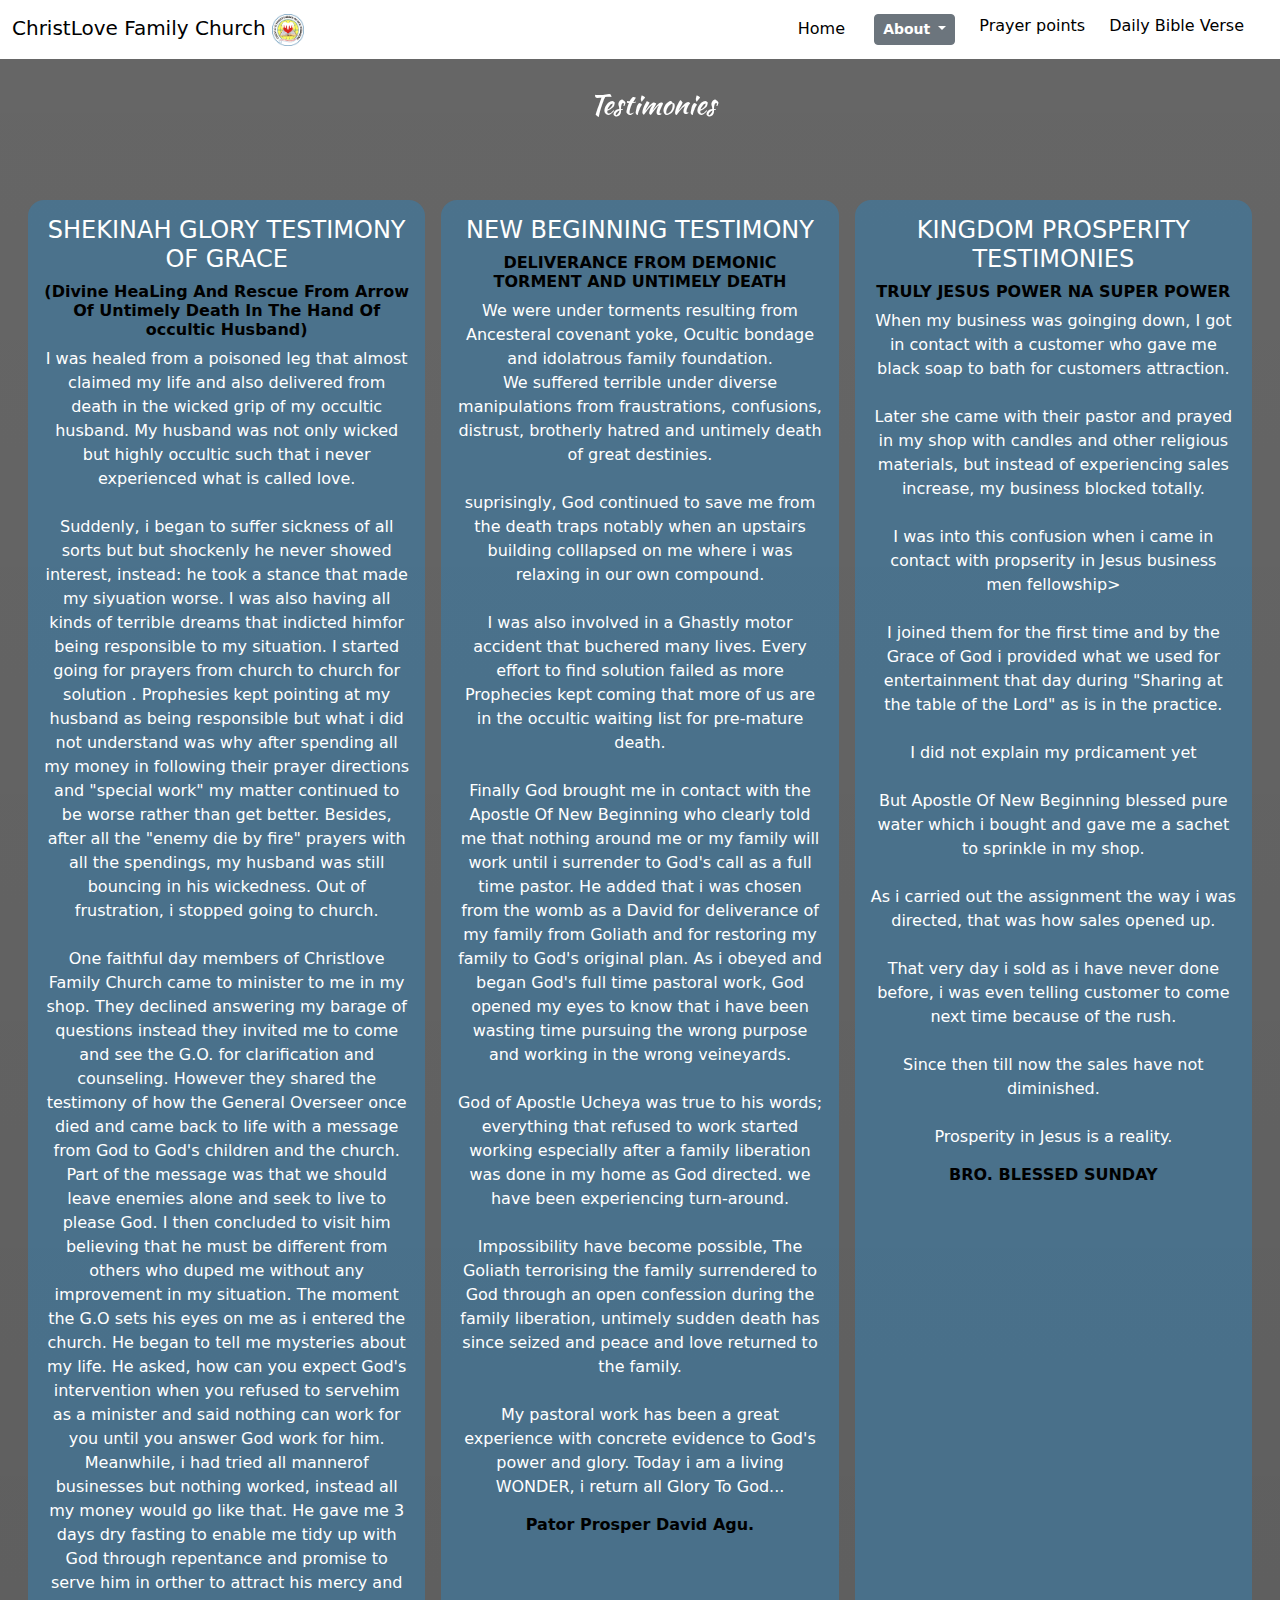
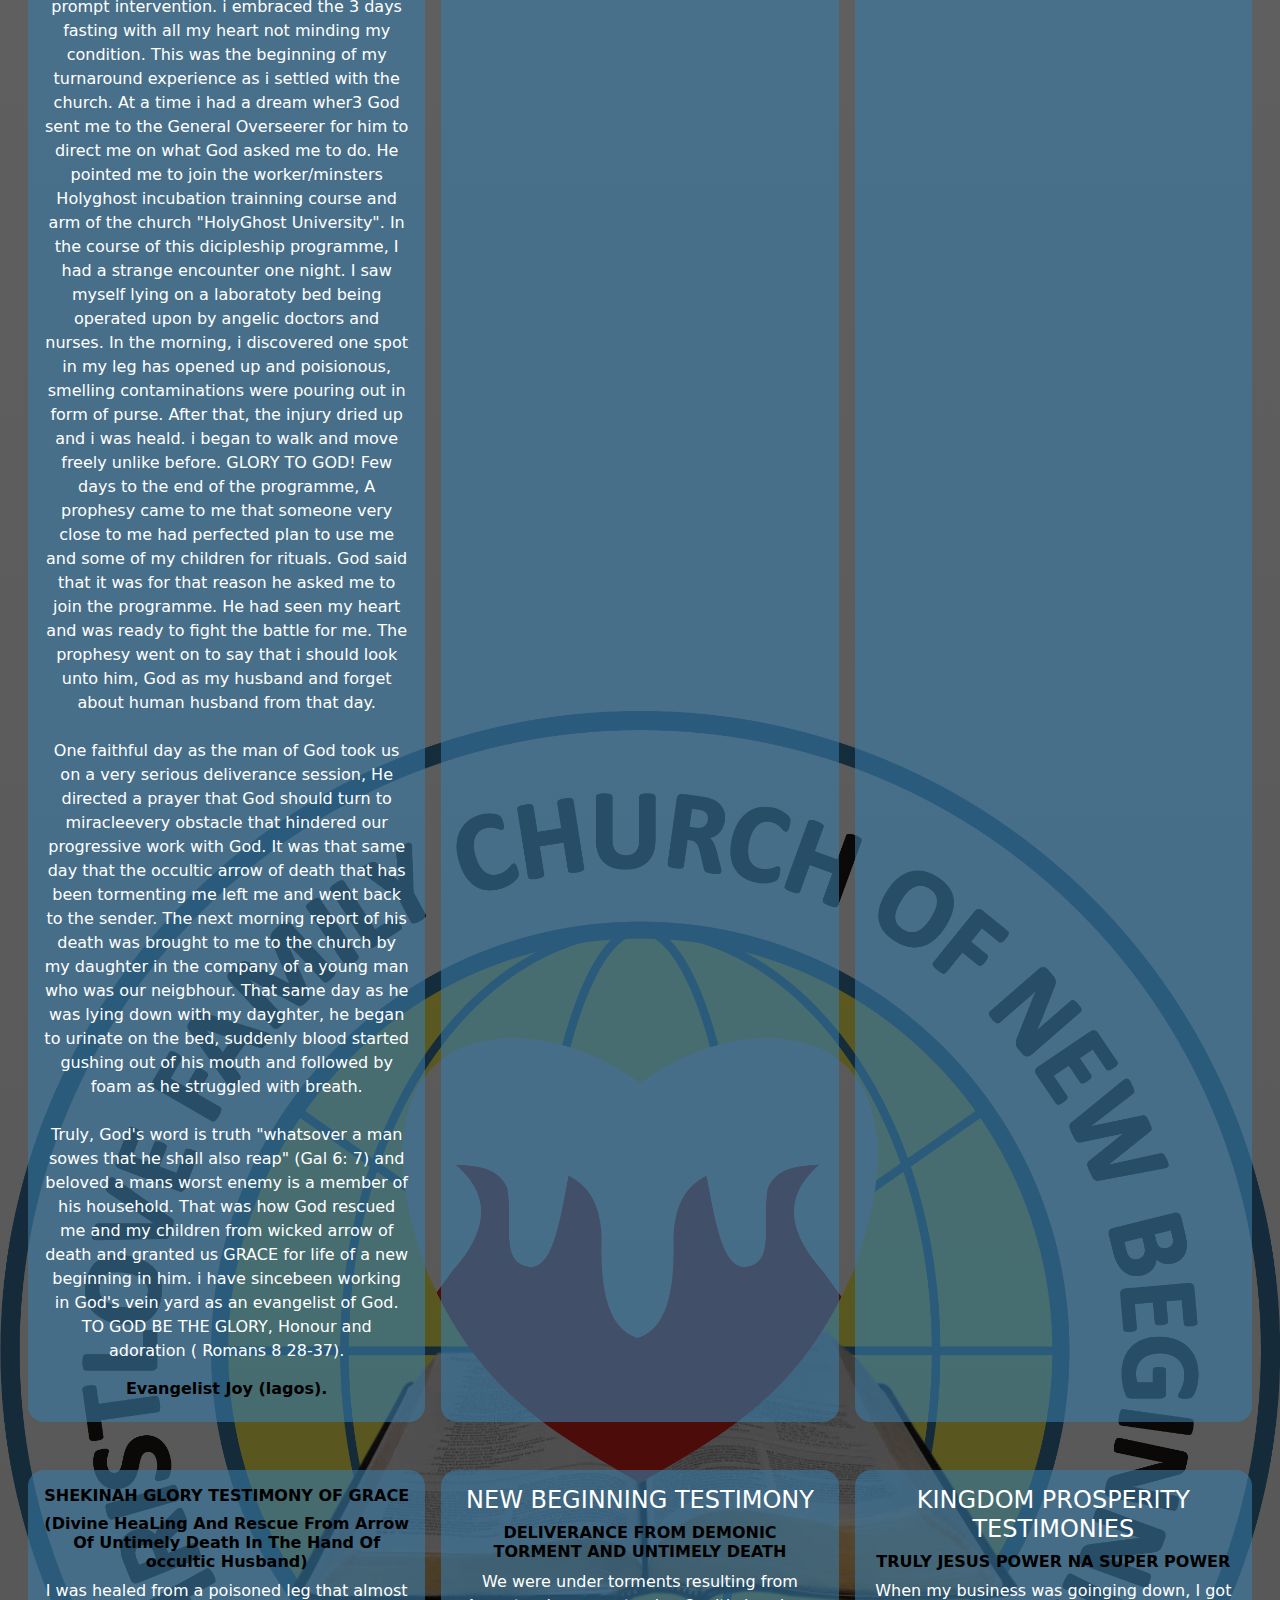
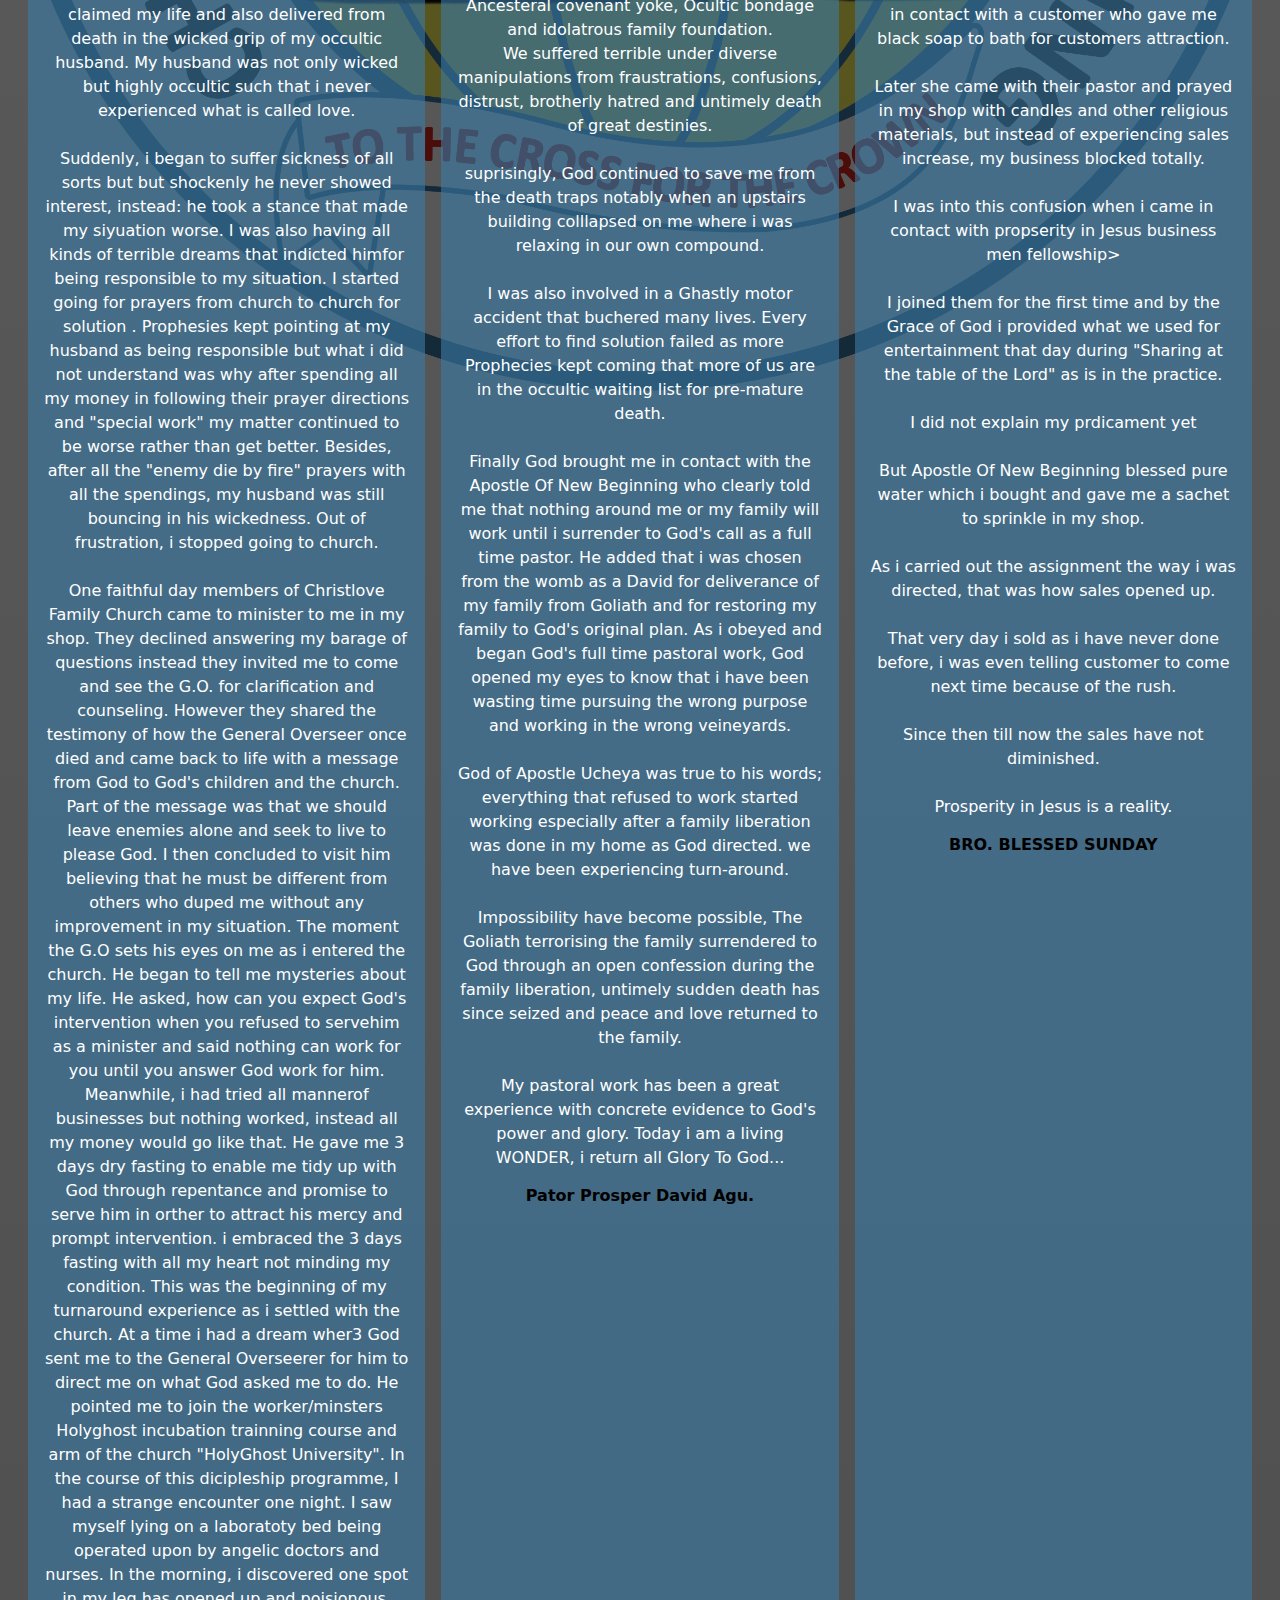
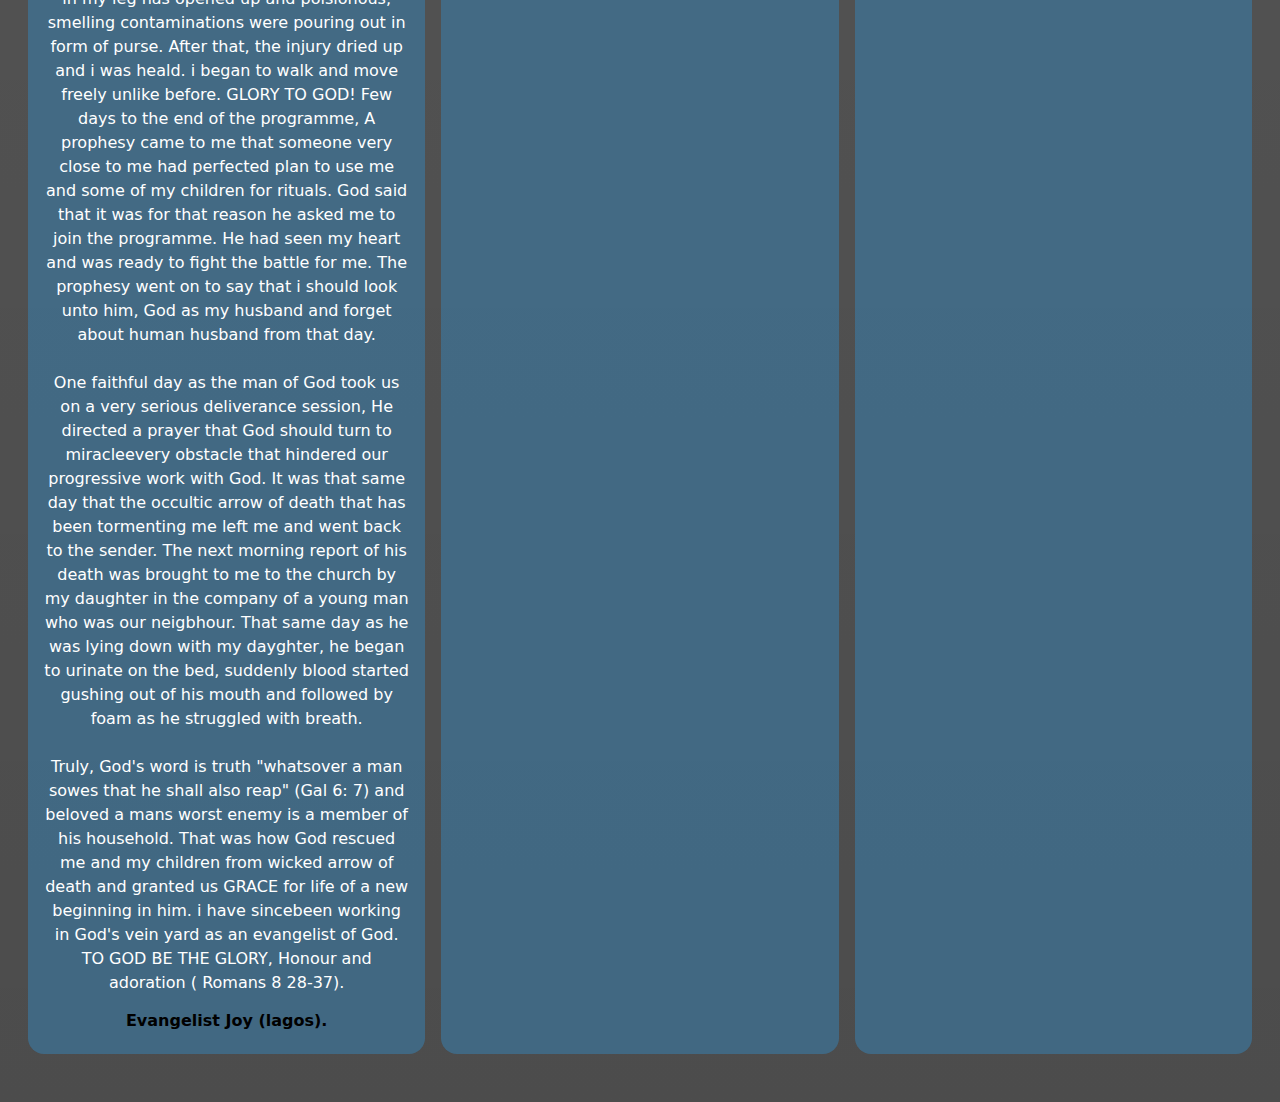
<file: testimonies.html>
<!DOCTYPE html>
<html lang="en">
<head>
    <meta charset="UTF-8">
    <meta name="viewport" content="width=device-width, initial-scale=1.0">
    <link rel="stylesheet" href=" 	https://cdn.jsdelivr.net/npm/bootstrap@5.3.0/dist/css/bootstrap.min.css">
    <link rel="stylesheet" href="./testimonies.css">
    <link rel="preconnect" href="https://fonts.googleapis.com">
    <link rel="preconnect" href="https://fonts.gstatic.com" crossorigin>
    <link href="https://fonts.googleapis.com/css2?family=Kaushan+Script&display=swap" rel="stylesheet">
    <title>Prayer points</title>
</head>
<body class="container-fluid">

          <!-- mobile links -->
          <nav class="navbar fixed-top">
            <div class="container-fluid">
              <a class="navbar-brand" href="./index.html">ChristLove Family Church <img src="./images/christlove.png"></a>
              <button class="navbar-toggler" type="button" data-bs-toggle="offcanvas" data-bs-target="#offcanvasNavbar" aria-controls="offcanvasNavbar" aria-label="Toggle navigation">
                <span class="navbar-toggler-icon"></span>
              </button>
              <div class="offcanvas offcanvas-end" tabindex="-1" id="offcanvasNavbar" aria-labelledby="offcanvasNavbarLabel">
                <div class="offcanvas-header">
                  <h5 class="offcanvas-title" id="offcanvasNavbarLabel">Activities</h5>
                  <button type="button" class="btn-close" data-bs-dismiss="offcanvas" aria-label="Close"></button>
                </div>
                <div class="offcanvas-body">
                  <ul class="navbar-nav justify-content-end flex-grow-1 pe-3">
                    <li class="nav-item">
                      <a class="nav-link " aria-current="page" href="./index.html">Home</a><br>
                    </li>
                    
                    <a class="dropdown-item" href="./dailybible.html">Daily Bible Verse</a><br>
                    <a class="dropdown-item" href="#">Videos</a><br>
                    <a class="dropdown-item" href="#">Audios</a><br>
                    <li class="nav-item dropdown">
                      <a class="nav-link dropdown-toggle" href="#" role="button" data-bs-toggle="dropdown" aria-expanded="false">
                        About
                      </a>
                      <ul class="dropdown-menu">
                        <li><a class="dropdown-item" href="./about.html">About Church/Activities</a></li>
                        <li><a class="dropdown-item" href="contact.html">Contact</a></li>
                        <li><a class="dropdown-item" href="./ministers.html">Ministers</a></li>
                        <li><a class="dropdown-item" href="./prayerpoints.html">Prayer points</a></li>
                        <li>
                          <hr class="dropdown-divider">
                        </li>
                        <li><a class="dropdown-item" href="#">Christlove Kingdom Kids </a></li>
                        <li><a class="dropdown-item" href="#">Christlove Soaring Youth  <img src="./images/eagle.png"></a></li>
                        <a class="dropdown-item" href="#">Women Of Faith And Virtue</a>
                        <a class="dropdown-item" href="#">Men Of Value And Valor</a>
                      </ul>
                    </li>
                  </ul>
                </div>
              </div>
    
              <!-- manipulated bootstrap by hiding the mobile link and added a new link and a drop down menu for the desktop view -->
                <div class="desktop-links">
                    <a href="index.html">Home</a>
                    <div class="btn-group">
                        <button class="btn btn-secondary btn-sm dropdown-toggle" type="button" data-bs-toggle="dropdown" aria-expanded="false">
                          <b>About</b>
                        </button>
                        <ul class="dropdown-menu">
                            <li><a class="dropdown-item" href="./about.html">About Church/Activities</a></li>
                            <li><a class="dropdown-item" href="contact.html">Contact</a></li>
                            <li><a class="dropdown-item" href="./ministers.html">Ministers</a></li>
                            <a class="dropdown-item" href="#">Videos</a>
                            <a class="dropdown-item" href="#">Audios</a>
                            
                            
                            <hr class="dropdown-divider">
                            <li><a class="dropdown-item" href="#">Christlove Kingdom Kids </a></li>
                            <li><a class="dropdown-item" href="#">Christlove Soaring Youth  <img src="./images/eagle.png"></a></li>
                            <a class="dropdown-item" href="#">Women Of Faith And Virtue</a>
                            <a class="dropdown-item" href="#">Men Of Value And Valor</a>
                          </ul>
                          
                          <a class="dropdown-item" href="./prayerpoints.html">Prayer points</a>
                        <a class="dropdown-item" href="./dailybible.html">Daily Bible Verse</a>
                      </div>
                     
                    </div>
                    
                    
                </div>
            </div>
          </nav>

          <header>
            <h3>Testimonies</h3>
            </header>


            <article>
            <div class="testimonies">

              <div class="testimony1 testimony">
                <h4>SHEKINAH GLORY TESTIMONY OF GRACE</h4>
                <h6>(Divine HeaLing And Rescue From Arrow Of Untimely Death In The Hand Of occultic Husband)</h6>
                <p>
                  I was healed from a poisoned leg that almost claimed my life and also delivered from death in the wicked
                  grip of my occultic husband. My husband was not only wicked but highly occultic such that i never experienced
                  what is called love.<br><br>
                  Suddenly, i began to suffer sickness of all sorts but but shockenly he never showed interest, instead:
                  he took a stance that made my siyuation worse. I was also having all kinds of terrible dreams that indicted
                  himfor being responsible to my situation. I started going for prayers from church to church for solution .
                  Prophesies kept pointing at my husband as being responsible but what i did not understand was why after spending
                  all my money in following their prayer directions and "special work" my matter continued to be worse rather than get 
                  better. Besides, after all the "enemy die by fire" prayers with all the spendings, my husband was still
                  bouncing in his wickedness. Out of frustration, i stopped going to church.<br><br>
                  One faithful day members of Christlove Family Church came to minister to me in my shop.  They declined answering
                  my barage of questions instead they invited me to come and see the G.O. for clarification and counseling.
                  However they shared the testimony of how the General Overseer once died and came back to life with a message from God to God's 
                  children and the church. Part of the message was that we should leave enemies alone and seek to live to please God.
                  I then concluded to visit him believing that he must be different from others who duped me without any improvement
                  in my situation. The moment the G.O sets his eyes on me as i entered the church. He began to tell me mysteries about my life.
                  He asked, how can you expect God's intervention when you refused to servehim as a minister and said nothing can work for 
                  you until you answer God work for him. Meanwhile, i had tried all mannerof businesses but nothing worked, instead all my money
                  would go like that. He gave me 3 days dry fasting to enable me tidy up with God through repentance and promise to serve him in orther to attract his 
                  mercy and prompt intervention. i embraced the 3 days fasting with all my heart not minding my condition. This was the beginning of my turnaround experience
                  as i settled with the church. At a time i had a dream wher3 God sent me to the General Overseerer for him to direct me on what God asked me to do.
                   He pointed me to join the worker/minsters Holyghost incubation trainning course and arm of the church "HolyGhost University". In the course of this dicipleship programme,
                   I had a strange encounter one night. I saw myself lying on a laboratoty bed being operated upon by angelic doctors and nurses.
                    In the morning, i discovered one spot in my leg has opened up and poisionous, smelling contaminations were pouring out in form of purse. After that, the injury dried up 
                    and i was heald. i began to walk and move freely unlike before. GLORY TO GOD! Few days to the end of the programme, A prophesy came to me that someone very close to me 
                    had perfected plan to use me and some of my children for rituals. God said that it was for that reason he asked me to join the programme. He had seen my heart and was ready to fight the battle for me.
                  The prophesy went on to say that i should look unto him, God as my husband and forget about human husband from that day. <br><br>
                  One faithful day as the man of God took us on a very serious deliverance session, He directed a prayer that God should turn to miracleevery obstacle that hindered our progressive work with God.
                   It was that same day that the occultic arrow of death that has been tormenting me left me and went back to the sender. The next morning report of his death was brought to me to the church by my daughter
                   in the company of a young man who was our neigbhour. That same day as he was lying down with my dayghter, he began to urinate on the bed, suddenly blood started gushing out of his mouth and followed by foam 
                   as he struggled with breath.<br><br>
                   Truly, God's word is truth "whatsover a man sowes that he shall also reap" (Gal 6: 7) and beloved a mans worst enemy is a member of his household. That was how God rescued me and my children from wicked arrow of death and granted us GRACE 
                   for life of a new beginning in him. i have sincebeen working in God's vein yard as an evangelist of God. TO GOD BE THE GLORY, Honour and adoration ( Romans 8 28-37).

                  </p>
                  <h5>Evangelist Joy (lagos).</h5>
              </div>
              
              <div class="testimony2 testimony">
                <h4>NEW BEGINNING TESTIMONY</h4>
                <h6>DELIVERANCE FROM DEMONIC TORMENT AND UNTIMELY DEATH</h6>
                <p>We were under torments resulting from Ancesteral covenant yoke, Ocultic bondage and 
                  idolatrous family foundation.
                 <br> We suffered terrible under diverse manipulations from fraustrations, confusions, distrust,
                  brotherly hatred and untimely death of great destinies.<br><br>
                  suprisingly, God continued to save me from the death traps notably when an upstairs building 
                  colllapsed on me where i was relaxing in our own compound.<br><br>
                  I was also involved in a Ghastly motor accident that buchered many lives. Every effort to find solution
                  failed as more Prophecies kept coming that more of us are in the occultic waiting list for pre-mature death.<br><br>
                  Finally God brought me in contact with the Apostle Of New Beginning who clearly told me that 
                  nothing around me or my family will work until i surrender to God's call as a full time pastor.
                  He added that i was chosen from the womb as a David for deliverance of my family from Goliath
                  and for restoring my family to God's original plan. As i obeyed and began God's full time pastoral
                  work, God opened my eyes to know that i have been wasting time pursuing the wrong purpose and working in the wrong veineyards.<br><br>
                  God of Apostle Ucheya was true to his words; everything that refused to work started working especially
                  after a family liberation was done in my home as God directed. we have been experiencing turn-around.<br><br>
                  Impossibility have become possible, The Goliath terrorising the family surrendered to God through an open 
                  confession during the family liberation, untimely sudden death has since seized and peace and love returned to the family.<br><br>
                  My pastoral work has been a great experience with concrete evidence to God's power and glory.
                  Today i am a living WONDER, i return all Glory To God...
                </p>
                <h5>Pator Prosper David Agu.</h5>
              </div>

              <div class="testimony3 testimony">
                <h4>KINGDOM PROSPERITY TESTIMONIES </h4>
                <h6>TRULY JESUS POWER NA SUPER POWER </h6>
                <p>When my business was goinging down, I got in contact with a customer who gave me black soap
                  to bath for customers attraction. <br><br>
                  Later she came with their pastor and prayed in my shop with candles and other religious materials,
                  but instead of experiencing sales increase, my business blocked totally.<BR><br>
                    I was into this confusion when i came in contact with propserity in Jesus business men fellowship><br><br>
                    I joined them for the first time and by the Grace of God i provided what we used for entertainment that day
                    during "Sharing at the table of the Lord" as is in the practice.<br><br>
                    I did not explain my prdicament yet <br><br>
                    But Apostle Of New Beginning blessed pure water which i bought and gave me a sachet to 
                    sprinkle in my shop.<br><br>
                    As i carried out the assignment the way i was directed, that was how sales opened up. <br><br>
                    That very day i sold as i have never done before, i was even telling customer to come next time 
                    because of the rush. <br><br>
                    Since then till now the sales have not diminished. <br><br>
                    Prosperity in Jesus is a reality.
                </p>
                <h5>BRO. BLESSED SUNDAY</h5>
              </div>

              <div class="testimony1 testimony">
                <h5>SHEKINAH GLORY TESTIMONY OF GRACE</h5>
                <h6>(Divine HeaLing And Rescue From Arrow Of Untimely Death In The Hand Of occultic Husband)</h6>
                <p>
                  I was healed from a poisoned leg that almost claimed my life and also delivered from death in the wicked
                  grip of my occultic husband. My husband was not only wicked but highly occultic such that i never experienced
                  what is called love.<br><br>
                  Suddenly, i began to suffer sickness of all sorts but but shockenly he never showed interest, instead:
                  he took a stance that made my siyuation worse. I was also having all kinds of terrible dreams that indicted
                  himfor being responsible to my situation. I started going for prayers from church to church for solution .
                  Prophesies kept pointing at my husband as being responsible but what i did not understand was why after spending
                  all my money in following their prayer directions and "special work" my matter continued to be worse rather than get 
                  better. Besides, after all the "enemy die by fire" prayers with all the spendings, my husband was still
                  bouncing in his wickedness. Out of frustration, i stopped going to church.<br><br>
                  One faithful day members of Christlove Family Church came to minister to me in my shop.  They declined answering
                  my barage of questions instead they invited me to come and see the G.O. for clarification and counseling.
                  However they shared the testimony of how the General Overseer once died and came back to life with a message from God to God's 
                  children and the church. Part of the message was that we should leave enemies alone and seek to live to please God.
                  I then concluded to visit him believing that he must be different from others who duped me without any improvement
                  in my situation. The moment the G.O sets his eyes on me as i entered the church. He began to tell me mysteries about my life.
                  He asked, how can you expect God's intervention when you refused to servehim as a minister and said nothing can work for 
                  you until you answer God work for him. Meanwhile, i had tried all mannerof businesses but nothing worked, instead all my money
                  would go like that. He gave me 3 days dry fasting to enable me tidy up with God through repentance and promise to serve him in orther to attract his 
                  mercy and prompt intervention. i embraced the 3 days fasting with all my heart not minding my condition. This was the beginning of my turnaround experience
                  as i settled with the church. At a time i had a dream wher3 God sent me to the General Overseerer for him to direct me on what God asked me to do.
                   He pointed me to join the worker/minsters Holyghost incubation trainning course and arm of the church "HolyGhost University". In the course of this dicipleship programme,
                   I had a strange encounter one night. I saw myself lying on a laboratoty bed being operated upon by angelic doctors and nurses.
                    In the morning, i discovered one spot in my leg has opened up and poisionous, smelling contaminations were pouring out in form of purse. After that, the injury dried up 
                    and i was heald. i began to walk and move freely unlike before. GLORY TO GOD! Few days to the end of the programme, A prophesy came to me that someone very close to me 
                    had perfected plan to use me and some of my children for rituals. God said that it was for that reason he asked me to join the programme. He had seen my heart and was ready to fight the battle for me.
                  The prophesy went on to say that i should look unto him, God as my husband and forget about human husband from that day. <br><br>
                  One faithful day as the man of God took us on a very serious deliverance session, He directed a prayer that God should turn to miracleevery obstacle that hindered our progressive work with God.
                   It was that same day that the occultic arrow of death that has been tormenting me left me and went back to the sender. The next morning report of his death was brought to me to the church by my daughter
                   in the company of a young man who was our neigbhour. That same day as he was lying down with my dayghter, he began to urinate on the bed, suddenly blood started gushing out of his mouth and followed by foam 
                   as he struggled with breath.<br><br>
                   Truly, God's word is truth "whatsover a man sowes that he shall also reap" (Gal 6: 7) and beloved a mans worst enemy is a member of his household. That was how God rescued me and my children from wicked arrow of death and granted us GRACE 
                   for life of a new beginning in him. i have sincebeen working in God's vein yard as an evangelist of God. TO GOD BE THE GLORY, Honour and adoration ( Romans 8 28-37).

                  </p>
                  <h5>Evangelist Joy (lagos).</h5>
              </div>
              
              <div class="testimony2 testimony">
                <h4>NEW BEGINNING TESTIMONY</h4>
                <h6>DELIVERANCE FROM DEMONIC TORMENT AND UNTIMELY DEATH</h6>
                <p>We were under torments resulting from Ancesteral covenant yoke, Ocultic bondage and 
                  idolatrous family foundation.
                 <br> We suffered terrible under diverse manipulations from fraustrations, confusions, distrust,
                  brotherly hatred and untimely death of great destinies.<br><br>
                  suprisingly, God continued to save me from the death traps notably when an upstairs building 
                  colllapsed on me where i was relaxing in our own compound.<br><br>
                  I was also involved in a Ghastly motor accident that buchered many lives. Every effort to find solution
                  failed as more Prophecies kept coming that more of us are in the occultic waiting list for pre-mature death.<br><br>
                  Finally God brought me in contact with the Apostle Of New Beginning who clearly told me that 
                  nothing around me or my family will work until i surrender to God's call as a full time pastor.
                  He added that i was chosen from the womb as a David for deliverance of my family from Goliath
                  and for restoring my family to God's original plan. As i obeyed and began God's full time pastoral
                  work, God opened my eyes to know that i have been wasting time pursuing the wrong purpose and working in the wrong veineyards.<br><br>
                  God of Apostle Ucheya was true to his words; everything that refused to work started working especially
                  after a family liberation was done in my home as God directed. we have been experiencing turn-around.<br><br>
                  Impossibility have become possible, The Goliath terrorising the family surrendered to God through an open 
                  confession during the family liberation, untimely sudden death has since seized and peace and love returned to the family.<br><br>
                  My pastoral work has been a great experience with concrete evidence to God's power and glory.
                  Today i am a living WONDER, i return all Glory To God...
                </p>
                <h5>Pator Prosper David Agu.</h5>
              </div>

              <div class="testimony3 testimony">
                <h4>KINGDOM PROSPERITY TESTIMONIES </h4>
                <h6>TRULY JESUS POWER NA SUPER POWER </h6>
                <p>When my business was goinging down, I got in contact with a customer who gave me black soap
                  to bath for customers attraction. <br><br>
                  Later she came with their pastor and prayed in my shop with candles and other religious materials,
                  but instead of experiencing sales increase, my business blocked totally.<BR><br>
                    I was into this confusion when i came in contact with propserity in Jesus business men fellowship><br><br>
                    I joined them for the first time and by the Grace of God i provided what we used for entertainment that day
                    during "Sharing at the table of the Lord" as is in the practice.<br><br>
                    I did not explain my prdicament yet <br><br>
                    But Apostle Of New Beginning blessed pure water which i bought and gave me a sachet to 
                    sprinkle in my shop.<br><br>
                    As i carried out the assignment the way i was directed, that was how sales opened up. <br><br>
                    That very day i sold as i have never done before, i was even telling customer to come next time 
                    because of the rush. <br><br>
                    Since then till now the sales have not diminished. <br><br>
                    Prosperity in Jesus is a reality.
                </p>
                <h5>BRO. BLESSED SUNDAY</h5>
              </div>
            </div>
            </article>
          

    <script src=" 	https://cdn.jsdelivr.net/npm/bootstrap@5.3.0/dist/js/bootstrap.bundle.min.js">
        </script>
</body>
</html>
</file>
<file: index.css>
.fixed-top .container-fluid .navbar-toggler{
    display: none;
}

#offcanvasNavbarLabel{
    color: rgb(255,255,255);
}

.desktop-links a{
    margin-right: 1.5rem;
}

.desktop-links button {
    margin-right: 1.5rem;
}

nav {
    background-color: rgb(255,255,255);
}

/*  */
.navbar img{
    width: 2rem;
}
/*  */

.navbar  a {
    text-decoration: none;
    color: rgb(0, 0, 0);
}

.navbar a:hover{
    color: rgb(11, 135, 237);
}


/* header */

header .combined-header{
display: grid;
grid-template-columns: 1fr 1fr;
margin-top: 10rem;
align-items: center;
text-align: center;
}

header img{
    width: 22rem
}

header .combined-header .text-content h5{
    font-family: 'Kaushan Script';
    font-size: 1.5rem;
    color:rgb(249, 32, 12);
    font-weight: bold;
}

header .combined-header .text-content h4{
    font-size: 2rem;
    color: rgb(11, 135, 237);
    font-weight: bold;
}

article .article-text h4{
    margin-top: 4rem;
    text-align: center;
    background-color: rgba(11, 135, 237,0.7);
    padding: 2rem;
    color: rgb(255,255,255);
    border-radius: 1rem;
}

section .combined-verses {
    display: grid;
    grid-template-columns: 1fr 1fr 1fr;
    grid-gap: 2rem;
    margin: 7rem 0 2rem;
}

section .bible{
    background-color: rgba(11, 135, 237,0.7);
    color: rgb(255,255,255);
    padding: 1rem;
    border-radius: 10px;
}

section .bible h4{
    font-size: 1.2rem;
}

section .bible h3{
    font-size: 1.5rem;
    text-align: center;
}








/* mobile and tab view */
@media (max-width: 767px) {
    .fixed-top .container-fluid .navbar-toggler{
        display: initial;
    }
    
    .desktop-links{
        display: none;
    }
    
    .container-fluid a{
        color: rgb(255,255,255);
        font-family: 'Playball', cursive;
    }

    .navbar .offcanvas, .dropdown-menu{
        background-color: rgba(59, 123 ,167, 0.6);
    }

    .navbar-toggler .navbar-toggler-icon, .btn-close{
        background-color: rgb(255,255,255);
    }

    nav {
        background-color: rgba(73,73,73,0.9);
    }

    /*  */
    .navbar .navbar-brand img{
        border-radius: 50%;
    }
    /*  */

    header{
        background: linear-gradient(rgba(0, 0, 0, 0.7),rgba(0,0,0,0.8)),
        url(./images/christlove.png);
        background-position: center;
        background-repeat: no-repeat;
        background-size: contain;
        text-align: center;
        padding: 13rem 1.5rem;
        height: 100vh;
        color: rgb(255,255,255);
        font-family: 'Kaushan Script', cursive;
    }
    
    header h4{
        font-size: 1.5rem;
    }

    header h5{
        color: rgb(249, 32, 12);
        font-weight:  bold;
        background-color: rgb(255,255,255);
        width: 90%;
        margin: auto;
        padding: 5px;
    }

    .navbar img{
        width: 2rem;
    }

    header .combined-header{
        display: initial;
    }

    header .combined-header .text-content h4{
        color: rgb(255,255,255);
        font-weight: lighter;
    }
    header .combined-header .logo-image{
        display: none;
    }

    article,section{
        display: none;
    }

}
</file>
<file: about.css>
.fixed-top .container-fluid .navbar-toggler{
    display: none;
}

#offcanvasNavbarLabel{
    color: rgb(255,255,255);
}

.desktop-links a{
    margin-right: 1.5rem;
}

.desktop-links button {
    margin-right: 1.5rem;
}

nav {
    background-color: rgb(255,255,255);
}

.navbar img{
    width: 2rem;
}

.navbar  a {
    text-decoration: none;
    color: rgb(0, 0, 0);
}

.navbar a:hover{
    color: rgb(11, 135, 237);
}

header{
    margin-top: 5rem;
    text-align: center;
    margin-bottom: 3rem;
}

header span{
    background-color: rgb(252, 9, 9);
    color: rgb(255,255,255);
    padding: 5px;
    border-radius: 10px;
}

/*  */

section h4{
    background-color: rgb(252, 9, 9);
    width: 50%;
    color: rgb(255,255,255);
    text-align: center;
    margin: auto;
    margin-bottom: 1.5rem;
}

section p{
    font-size: 1.3rem;
    text-align: start;
    margin-bottom: 3rem;
}

article table{
    width: 80%;
    border: 3px solid black;
}

article table , tr, th, td{
    border: 3px solid rgb(0, 0, 0);
}

.artice-2 ,h2,h5{
    text-align: center;
}

.section, .article, .article2{
    font-size: 10px;
}

article a{
    text-decoration: none;
    color: rgb(255,255,255);
    background-color: rgb(84, 171, 242);
    padding: 4px;
    border-radius: 10px;
}

article a:hover{
    color: rgb(255, 0, 0);
}

footer{
    margin-top: 8rem;
    background-color: rgb(84, 171, 242);
    padding: 3em;
    color: rgb(255,255,255);
    display: grid;
    grid-template-columns: 300px 300px;
}

footer  .links a:hover{
    color: rgb(255, 0, 0);
}

footer img {
    width: 1.5rem;
}







@media (max-width: 767px) {

    .fixed-top .container-fluid .navbar-toggler{
        display: initial;
    }
    
    .desktop-links{
        display: none;
    }
    
    .container-fluid a{
        color: rgb(255,255,255);
        font-family: 'Playball', cursive;
    }

    .navbar .offcanvas, .dropdown-menu{
        background-color: rgba(59, 123 ,167, 0.9);

        /* for future update */

        /* background: linear-gradient(rgba(59, 123 ,167, 0.9),rgba(59, 123 ,167, 0.7)),
        url(./images/christlove.png);
        background-position:0%, 0%;
        background-repeat: no-repeat;
        background-size: cover; */ 
    }
    


    .navbar-toggler .navbar-toggler-icon, .btn-close{
        background-color: rgb(255,255,255);
    }

    nav {
        background-color: rgba(59, 123 ,167, 0.9);
    }

    /*  */
    .navbar .navbar-brand img{
        border-radius: 50%;
    }
    /*  */


    header span{
        background-color: rgba(59, 123 ,167, 0.9);
        color: rgb(255,255,255);
        padding: 5px;
        border-radius: 10px;
    }

    section h4{
        background-color: rgba(59, 123 ,167, 0.9);
        width: 90%;
        color: rgb(255,255,255);
        text-align: center;
        margin: auto;
        margin-bottom: 1.5rem;
        font-size: 1.3rem;
    }

    section body p{
        font-size: 15px;
    }

    footer{
        margin-top: 8rem;
        background-color: rgb(84, 171, 242);
        padding: 3em;
        color: rgb(255,255,255);
        display: grid;
        grid-template-columns: 180px 180px;
        width: 100%;
        font-size: 0.8rem;
        border-radius: 15px;
    }

}
</file>
<file: contact.css>
html{
    background-color: rgb(84,171,242);
}
.fixed-top .container-fluid .navbar-toggler{
    display: none;
}

#offcanvasNavbarLabel{
    color: rgb(255,255,255);
}

.desktop-links a{
    margin-right: 1.5rem;
}

.desktop-links button {
    margin-right: 1.5rem;
}

nav {
    background-color: rgb(255,255,255);
}

/*  */
.navbar img{
    width: 2rem;
}
/*  */

.navbar  a {
    text-decoration: none;
    color: rgb(0, 0, 0);
}

.navbar a:hover{
    color: rgb(11, 135, 237);
}

section{
    margin-top: 7rem;
    text-align: center;
    background-color: rgb(84,171,242);
     color: rgb(255,255,255);
     font-size: 2rem;
     font-weight: bold;
}

section h4{
    margin-top: 5rem;
}










/* mobile and tab view */
@media (max-width: 767px) {
    .fixed-top .container-fluid .navbar-toggler{
        display: initial;
    }
    
    .desktop-links{
        display: none;
    }
    
    .container-fluid a{
        color: rgb(255,255,255);
        font-family: 'Playball', cursive;
    }

    .navbar .offcanvas, .dropdown-menu{
        background-color: rgba(59, 123 ,167, 0.6);
    }

    .navbar-toggler .navbar-toggler-icon, .btn-close{
        background-color: rgb(255,255,255);
    }

    nav {
        background-color: rgba(73,73,73,0.9);
    }

    /*  */
    .navbar .navbar-brand img{
        border-radius: 50%;
    }
    /*  */



}
</file>
<file: dailybible.css>
.fixed-top .container-fluid .navbar-toggler{
    display: none;
}

#offcanvasNavbarLabel{
    color: rgb(255,255,255);
}

.desktop-links a{
    margin-right: 1.5rem;
}

.desktop-links button {
    margin-right: 1.5rem;
}

nav {
    background-color: rgb(255, 255, 255);
}


/* eagle image at the front of the soaring youth  */
.navbar img{
    width: 2rem;
}
/*  */

.navbar  a {
    text-decoration: none;
    color: rgb(0, 0, 0);
}

.navbar a:hover{
    color: rgb(11, 135, 237);
}

/* body */
body{
    background: linear-gradient(rgba(0, 0, 0, 0.6),rgba(0, 0, 0, 0.7)),
    url(./images/christlove.png);
    background-position: center;
    background-repeat: no-repeat;
    background-size: contain;
    width: 100%;
    height: 100vh;
}

header {
    margin-top: 3.5rem;
    padding-bottom: 8rem;
}

header h3{
    color: rgb(255,255,255);
    font-family: 'Kaushan Script', cursive;
    margin-bottom: 2rem;
    position: fixed;
    text-align: center;
    width: 100%;
    margin-top: 2rem;
    
}

article{
    color: rgb(255,255,255);
}

article .prayers{
    display: grid;
    grid-template-columns: 1fr 1fr 1fr;
    grid-gap: 1rem;
    padding: 1rem;
}


article .prayer{
    background-color: rgba(59, 123 ,167, 0.6);
    border-radius: 1rem;
    color: rgb(255,255,255);
    text-align: center;
    padding: 1rem;
    margin-bottom: 2rem;
}





/* mobile and tab view */
@media (max-width: 767px) {
   
    .fixed-top .container-fluid .navbar-toggler{
        display: initial;
    }
    
    .desktop-links{
        display: none;
    }
    
    .container-fluid a{
        color: rgb(255,255,255);
        font-family: 'Playball', cursive;
    }

    nav {
        background-color: rgba(73,73,73,0.9);
        
    }

    /* church logo at the top */
    .navbar .navbar-brand img{
    border-radius: 50%;
    }
    /*  */

    .navbar .offcanvas, .dropdown-menu{
        background-color: rgba(59, 123 ,167, 0.6);
    }

    .navbar-toggler .navbar-toggler-icon, .btn-close{
        background-color: rgb(255,255,255);
    }

    /*  */
     .navbar img{
        width: 2rem;
    }
    /*  */

    body{
        background: linear-gradient(rgba(0, 0, 0, 0.7),rgba(0, 0, 0, 0.8)),
        url(./images/christlove.png);
        background-position: center;
        background-repeat: no-repeat;
        background-size: contain;
        height: 100%;
    }

    header{
        margin-top: 1.5rem;
        padding-bottom: 6rem;
    }



    header h3{
        position: fixed;
        background-color: rgba(255,255,255, 0.9);
        color: rgb(0, 0, 0);
        padding: 1rem;
        font-family: 'Kaushan Script', cursive;
    }

article .prayers{
    display: initial;
}


    article .prayer{
        background-color: rgba(59, 123 ,167, 0.6);
        border-radius: 1rem;
        color: rgb(255,255,255);
        width: 90%;
        text-align: center;
        margin: auto;
        padding: 1rem;
        margin-bottom: 2rem;
    }

    article .prayers{
        padding-bottom: 0;
    }

}
</file>
<file: ministers.css>
.fixed-top .container-fluid .navbar-toggler{
    display: none;
}

#offcanvasNavbarLabel{
    color: rgb(255,255,255);
}

.desktop-links a{
    margin-right: 1.5rem;
}

.desktop-links button {
    margin-right: 1.5rem;
}

nav {
    background-color: rgb(255,255,255);
}

.navbar img{
    width: 2rem;
}

.navbar  a {
    text-decoration: none;
    color: rgb(0, 0, 0);
}

.navbar a:hover{
    color: rgb(11, 135, 237);
}


header h4{
    width: 50%;
    margin: auto;
    margin-top: 5rem;
    background-color: rgb(0, 0, 0);
    font-size: 1.7rem;
}

/* G.o image */
section .ministers.image1 img{
    width: 10rem;
    border-radius: 5px;
    margin-top: 2rem;
}

/* Pastors images */
section .ministers2.image2 img{
    width: 10rem;
    border-radius: 5px;
    margin-top: 4rem;
    height: 12rem;
}

section .ministers2{
    display: grid;
    grid-template-columns: 1fr 1fr 1fr;
}
/*  */

section h4{
    font-size: 13px;
    padding: 1em;
}












@media (max-width: 767px) {
    .fixed-top .container-fluid .navbar-toggler{
        display: initial;
    }
    
    .desktop-links{
        display: none;
    }
    
    .container-fluid a{
        color: rgb(255,255,255);
        font-family: 'Playball', cursive;
    }

    .navbar .offcanvas, .dropdown-menu{
        background-color: rgba(59, 123 ,167, 0.6);
    }

    .navbar-toggler .navbar-toggler-icon, .btn-close{
        background-color: rgb(255,255,255);
    }

    nav {
        background-color: rgba(73,73,73,0.9);
    }

        /*  */
        .navbar .navbar-brand img{
            border-radius: 50%;
        }
        /*  */

    header h4{
        width: 80%;
        margin: auto;
        margin-top: 5rem;
        background-color: rgb(0, 0, 0);
        font-size: 1.2rem;
        border-radius: 4px;;
    }

    /*  */

    /* made the pictures in the ministers2 side by side */
    section .ministers2{
        display: grid;
        grid-template-columns: 1fr 1fr;
    }

}
</file>
<file: prayerpoints.css>
.fixed-top .container-fluid .navbar-toggler{
    display: none;
}

#offcanvasNavbarLabel{
    color: rgb(255,255,255);
}

/* the image in the front of the soaring youth */
.navbar img{
    width: 2rem;
}
/*  */

.desktop-links a{
    margin-right: 1.5rem;
}

.desktop-links button {
    margin-right: 1.5rem;
}

nav {
    background-color: rgb(255, 255, 255);
}


.navbar  a {
    text-decoration: none;
    color: rgb(0, 0, 0);
}

.navbar a:hover{
    color: rgb(11, 135, 237);
}

/* body */
body{
    background: linear-gradient(rgba(0, 0, 0, 0.6),rgba(0, 0, 0, 0.7)),
    url(./images/christlove.png);
    background-position: center;
    background-repeat: no-repeat;
    background-size: contain;
    width: 100%;
    height: 100vh;
}

header {
    margin-top: 3.5rem;
    padding-bottom: 8rem;
}

header h3{
    color: rgb(255,255,255);
    font-family: 'Kaushan Script', cursive;
    margin-bottom: 2rem;
    position: fixed;
    text-align: center;
    width: 100%;
    margin-top: 2rem;
    
}

article{
    color: rgb(255,255,255);
}

article .prayers{
    display: grid;
    grid-template-columns: 1fr 1fr 1fr;
    grid-gap: 1rem;
    padding: 1rem;
}


article .prayer{
    background-color: rgba(59, 123 ,167, 0.6);
    border-radius: 1rem;
    color: rgb(255,255,255);
    text-align: center;
    padding: 1rem;
    margin-bottom: 2rem;
}





/* mobile and tab view */
@media (max-width: 767px) {
    
    .fixed-top .container-fluid .navbar-toggler{
        display: initial;
    }
    
    .desktop-links{
        display: none;
    }
    
    .container-fluid a{
        color: rgb(255,255,255);
        font-family: 'Playball', cursive;
    }

    nav {
        background-color: rgba(73,73,73,0.9);
        
    }

    /*  */
    .navbar .navbar-brand img{
        border-radius: 50%;
    }
    /*  */
    
    .navbar .offcanvas, .dropdown-menu{
        background-color: rgba(59, 123 ,167, 0.6);
    }
    
    /*  */
    .navbar img{
        width: 2rem;
    }
    /*  */

    .navbar-toggler .navbar-toggler-icon, .btn-close{
        background-color: rgb(255,255,255);
    }


    body{
        background: linear-gradient(rgba(0, 0, 0, 0.7),rgba(0, 0, 0, 0.8)),
        url(./images/christlove.png);
        background-position: center;
        background-repeat: no-repeat;
        background-size: contain;
        height: 100%;
    }

    header{
        margin-top: 1.5rem;
        padding-bottom: 6rem;
    }



    header h3{
        position: fixed;
        background-color: rgba(255,255,255, 0.9);
        color: rgb(0, 0, 0);
        padding: 1rem;
        font-family: 'Kaushan Script', cursive;
    }

article .prayers{
    display: initial;
}


    article .prayer{
        background-color: rgba(59, 123 ,167, 0.6);
        border-radius: 1rem;
        color: rgb(255,255,255);
        width: 90%;
        text-align: center;
        margin: auto;
        padding: 1rem;
        margin-bottom: 2rem;
    }

    article .prayers{
        padding-bottom: 0;
    }

}
</file>
<file: prosperity.css>
.fixed-top .container-fluid .navbar-toggler{
    display: none;
}

#offcanvasNavbarLabel{
    color: rgb(255,255,255);
}

.desktop-links a{
    margin-right: 1.5rem;
}

.desktop-links button {
    margin-right: 1.5rem;
}

nav {
    background-color: rgb(255,255,255);
}

.navbar img{
    width: 2rem;
}

.navbar  a {
    text-decoration: none;
    color: rgb(0, 0, 0);
}

.navbar a:hover{
    color: rgb(11, 135, 237);
}


header h4{
    width: 50%;
    margin: auto;
    margin-top: 5rem;
    background-color: rgb(0, 0, 0);
    font-size: 1.7rem;
    padding: 1rem 0;

}


section img{
    width: 6rem;
}












@media (max-width: 767px) {
    .fixed-top .container-fluid .navbar-toggler{
        display: initial;
    }
    
    .desktop-links{
        display: none;
    }
    
    .container-fluid a{
        color: rgb(255,255,255);
        font-family: 'Playball', cursive;
    }

    .navbar .offcanvas, .dropdown-menu{
        background-color: rgba(59, 123 ,167, 0.6);
    }

    .navbar-toggler .navbar-toggler-icon, .btn-close{
        background-color: rgb(255,255,255);
    }

    nav {
        background-color: rgba(73,73,73,0.9);
    }

        /*  */
        .navbar .navbar-brand img{
            border-radius: 50%;
        }
        /*  */

    header h4{
        width: 80%;
        margin: auto;
        margin-top: 5rem;
        background-color: rgb(0, 0, 0);
        font-size: 1.2rem;
        border-radius: 4px;;
    }
}
</file>
<file: testimonies.css>
.fixed-top .container-fluid .navbar-toggler{
    display: none;
}

#offcanvasNavbarLabel{
    color: rgb(255,255,255);
}

.desktop-links a{
    margin-right: 1.5rem;
}

.desktop-links button {
    margin-right: 1.5rem;
}

nav {
    background-color: rgb(255, 255, 255);
}

/*  */
.navbar img{
    width: 2rem;
}
/*  */

.navbar  a {
    text-decoration: none;
    color: rgb(0, 0, 0);
}

.navbar a:hover{
    color: rgb(11, 135, 237);
}

/* body */
body{
    background: linear-gradient(rgba(0, 0, 0, 0.6),rgba(0, 0, 0, 0.7)),
    url(./images/christlove.png);
    background-position: center;
    background-repeat: no-repeat;
    background-size: contain;
}

header {
    margin-top: 3.5rem;
    padding-bottom: 8rem;
}

header h3{
    color: rgb(255,255,255);
    font-family: 'Kaushan Script', cursive;
    margin-bottom: 2rem;
    position: fixed;
    text-align: center;
    width: 100%;
    margin-top: 2rem;
    
}

article{
    color: rgb(255,255,255);
}

article .testimonies{
    display: grid;
    grid-template-columns: 1fr 1fr 1fr;
    grid-gap: 1rem;
    padding: 1rem;
}


article .testimony{
    background-color: rgba(59, 123 ,167, 0.6);
    border-radius: 1rem;
    /* color: rgb(255,255,255); */
    text-align: center;
    padding: 1rem;
    margin-bottom: 2rem;
}

article .testimony h5,h6{
    color: rgb(0,0,0);
    font-weight: bold;
    font-size:medium;
}





/* mobile and tab view */
@media (max-width: 767px) {
   
    .fixed-top .container-fluid .navbar-toggler{
        display: initial;
    }
    
    .desktop-links{
        display: none;
    }
    
    .container-fluid a{
        color: rgb(255,255,255);
        font-family: 'Playball', cursive;
    }

    nav {
        background-color: rgba(73,73,73,0.9);
        
    }

    /* Church logo */
    .navbar .navbar-brand img{
        border-radius: 50%;
    }
    /*  */

    /* soaring youth logo */
    .navbar img{
        width: 2rem;
    }
    /*  */

    .navbar .offcanvas, .dropdown-menu{
        background-color: rgba(59, 123 ,167, 0.6);
    }

    .navbar-toggler .navbar-toggler-icon, .btn-close{
        background-color: rgb(255,255,255);
    }


    body{
        background: linear-gradient(rgba(0, 0, 0, 0.7),rgba(0, 0, 0, 0.8)),
        url(./images/christlove.png);
        background-position: center;
        background-repeat: no-repeat;
        background-size: contain;
    }

    header{
        margin-top: 1.5rem;
        padding-bottom: 6rem;
    }



    header h3{
        position: fixed;
        background-color: rgba(255,255,255, 0.9);
        color: rgb(0, 0, 0);
        padding: 1rem;
        font-family: 'Kaushan Script', cursive;
    }

article .testimonies{
    display: initial;
}


    article .testimony{
        background-color: rgba(59, 123 ,167, 0.6);
        border-radius: 1rem;
        color: rgb(255,255,255);
        width: 90%;
        text-align: center;
        margin: auto;
        padding: 1rem;
        margin-bottom: 2rem;
    }

    article .testimonies{
        padding-bottom: 0;
    }

}
</file>
